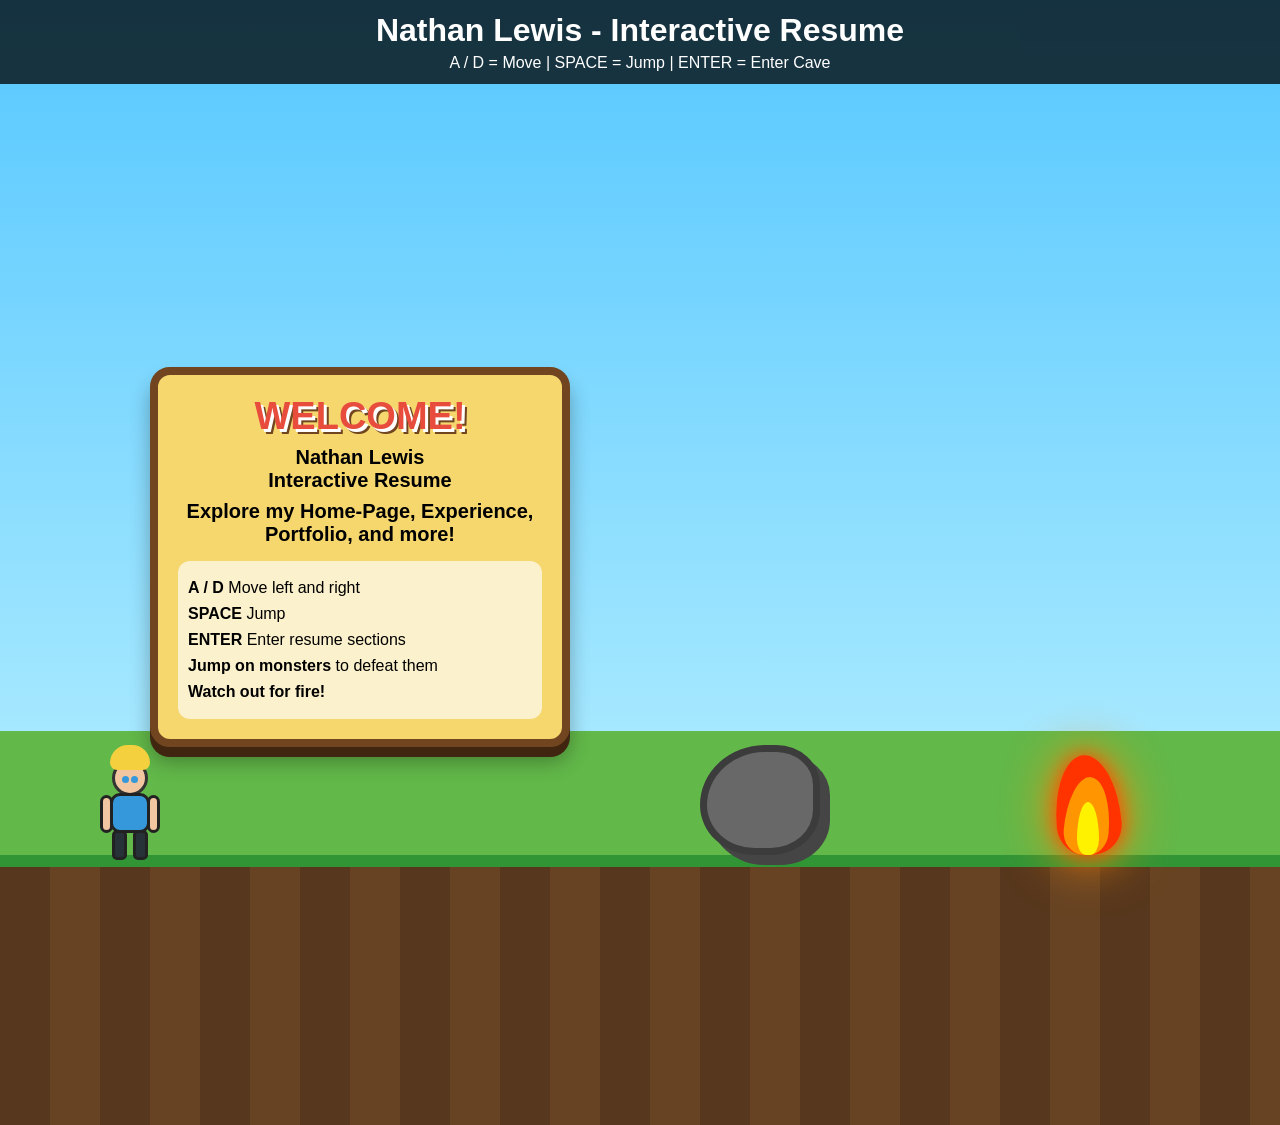
<file: index.html>
<!DOCTYPE html>

<html lang="en">

<head>
    <meta charset="UTF-8">

    <meta name="viewport" content="width=device-width, initial-scale=1.0">

    <title>Nathan Lewis - Interactive Resume</title>

    <link rel="stylesheet" href="style.css">
</head>

<body>

<div id="game">

    <div id="hud">

        <h1>Nathan Lewis - Interactive Resume</h1>

        <p>
            A / D = Move |
            SPACE = Jump |
            ENTER = Enter Cave
        </p>

    </div>


    <div id="world">


        <!-- WELCOME -->

        <div
            class="welcome-sign"
            style="left: 150px;">

            <div class="sign-title">
                WELCOME!
            </div>

            <div class="sign-subtitle">
                Nathan Lewis
                <br>
                Interactive Resume
            </div>

            <div class="center-sign">
                <strong>Explore my Home-Page, Experience, Portfolio, and more!</strong>
            </div>

            <div class="rules">

                <p>
                    <strong>A / D</strong>
                    Move left and right
                </p>

                <p>
                    <strong>SPACE</strong>
                    Jump
                </p>

                <p>
                    <strong>ENTER</strong>
                    Enter resume sections
                </p>

                <p>
                    <strong>Jump on monsters</strong>
                    to defeat them
                </p>

                <p>
                    <strong>Watch out for fire!</strong>
                </p>

            </div>

        </div>


        <!-- STARTING ROCK -->

        <div
            class="rock"
            style="left: 700px;">
        </div>


        <!-- FIRE -->

        <div
            class="fire"
            style="left: 1050px;">

            <div class="flame-outer"></div>
            <div class="flame-middle"></div>
            <div class="flame-inner"></div>

        </div>


        <!-- HOME -->

        <div
            id="homeDoor"
            class="cave"
            style="left: 1450px;">

            <div class="cave-opening">

                <span>
                    HOME
                    <br>
                    PRESS ENTER
                </span>

            </div>

        </div>


        <!-- MOB -->

        <div
            class="big-mob"
            style="left: 1750px;">

            <div class="horn left-horn"></div>
            <div class="horn right-horn"></div>

            <div class="monster-eye left-monster-eye"></div>
            <div class="monster-eye right-monster-eye"></div>

            <div class="monster-mouth"></div>

        </div>


        <!-- FIRE BEFORE MOUNTAIN -->

        <div
            class="fire"
            style="left: 2050px;">

            <div class="flame-outer"></div>
            <div class="flame-middle"></div>
            <div class="flame-inner"></div>

        </div>


        <!-- GIANT MOUNTAIN -->

        <div
            class="mountain"
            style="left: 2300px;">

            <div class="mountain-snow"></div>

            <div class="mountain-label">
                MOUNTAIN
            </div>

        </div>


        <!-- MOUNTAIN FIRE 1 -->

        <div
            class="fire mountain-fire"
            style="left: 2600px;">

            <div class="flame-outer"></div>
            <div class="flame-middle"></div>
            <div class="flame-inner"></div>

        </div>


        <!-- MOUNTAIN MOB 1 -->

        <div
            class="mountain-mob big-mob"
            style="left: 2750px;">

            <div class="horn left-horn"></div>
            <div class="horn right-horn"></div>

            <div class="monster-eye left-monster-eye"></div>
            <div class="monster-eye right-monster-eye"></div>

            <div class="monster-mouth"></div>

        </div>



        <!-- MOUNTAIN MOB 2 -->

        <div
            class="mountain-mob big-mob"
            style="left: 3200px;">

            <div class="horn left-horn"></div>
            <div class="horn right-horn"></div>

            <div class="monster-eye left-monster-eye"></div>
            <div class="monster-eye right-monster-eye"></div>

            <div class="monster-mouth"></div>

        </div>


        <!-- MOUNTAIN FIRE 3 -->

        <div
            class="fire mountain-fire"
            style="left: 3450px;">

            <div class="flame-outer"></div>
            <div class="flame-middle"></div>
            <div class="flame-inner"></div>

        </div>


        <!-- MOUNTAIN MOB 3 -->

        <div
            class="mountain-mob big-mob"
            style="left: 3650px;">

            <div class="horn left-horn"></div>
            <div class="horn right-horn"></div>

            <div class="monster-eye left-monster-eye"></div>
            <div class="monster-eye right-monster-eye"></div>

            <div class="monster-mouth"></div>

        </div>


        <!-- EXPERIENCE -->

        <div
            id="experienceDoor"
            class="cave"
            style="left: 4200px;">

            <div class="cave-opening">

                <span>
                    EXPERIENCE
                    <br>
                    PRESS ENTER
                </span>

            </div>

        </div>


        <!-- LARGE ROCK -->

        <div
            class="rock large-rock"
            style="left: 4650px;">
        </div>


        <!-- PLATFORM -->

        <div
            class="platform"
            style="
                left: 5000px;
                bottom: 42vh;
                width: 220px;
            ">

            <span>
                KEEP GOING
            </span>

        </div>


        <!-- FIRE -->

        <div
            class="fire"
            style="left: 5400px;">

            <div class="flame-outer"></div>
            <div class="flame-middle"></div>
            <div class="flame-inner"></div>

        </div>


        <!-- MOB -->

        <div
            class="big-mob"
            style="left: 5750px;">

            <div class="horn left-horn"></div>
            <div class="horn right-horn"></div>

            <div class="monster-eye left-monster-eye"></div>
            <div class="monster-eye right-monster-eye"></div>

            <div class="monster-mouth"></div>

        </div>


        <!-- PORTFOLIO -->

        <div
            id="portfolioDoor"
            class="cave"
            style="left: 6200px;">

            <div class="cave-opening">

                <span>
                    PORTFOLIO
                    <br>
                    PRESS ENTER
                </span>

            </div>

        </div>


        <!-- FINAL ROCK -->

        <div
            class="rock"
            style="left: 6600px;">
        </div>


        <!-- GROUND -->

        <div id="ground"></div>


        <!-- PLAYER -->

        <div id="player">

            <div class="hair"></div>

            <div class="head">

                <div class="eye left-eye"></div>
                <div class="eye right-eye"></div>

            </div>

            <div class="body"></div>

            <div class="arm left-arm"></div>
            <div class="arm right-arm"></div>

            <div class="leg left-leg"></div>
            <div class="leg right-leg"></div>

        </div>


    </div>

</div>


<script src="script.js"></script>

</body>

</html>
</file>
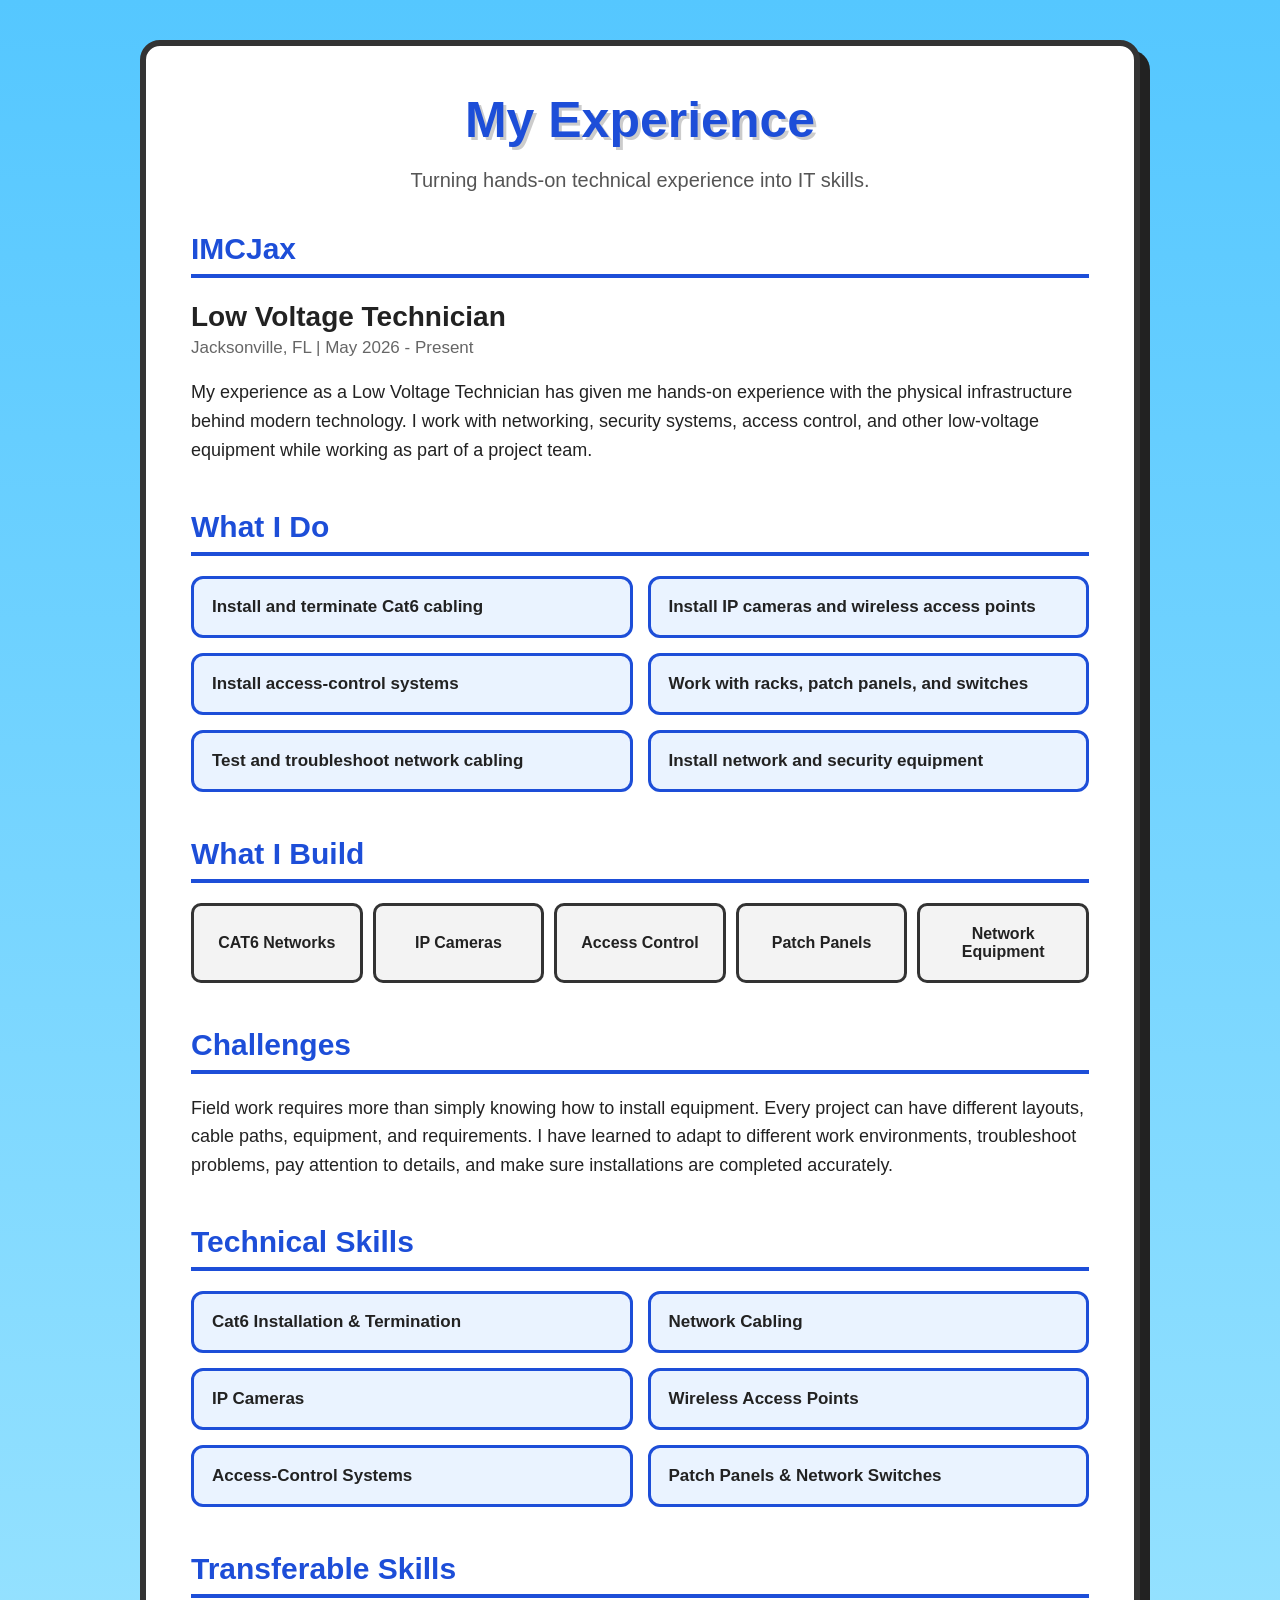
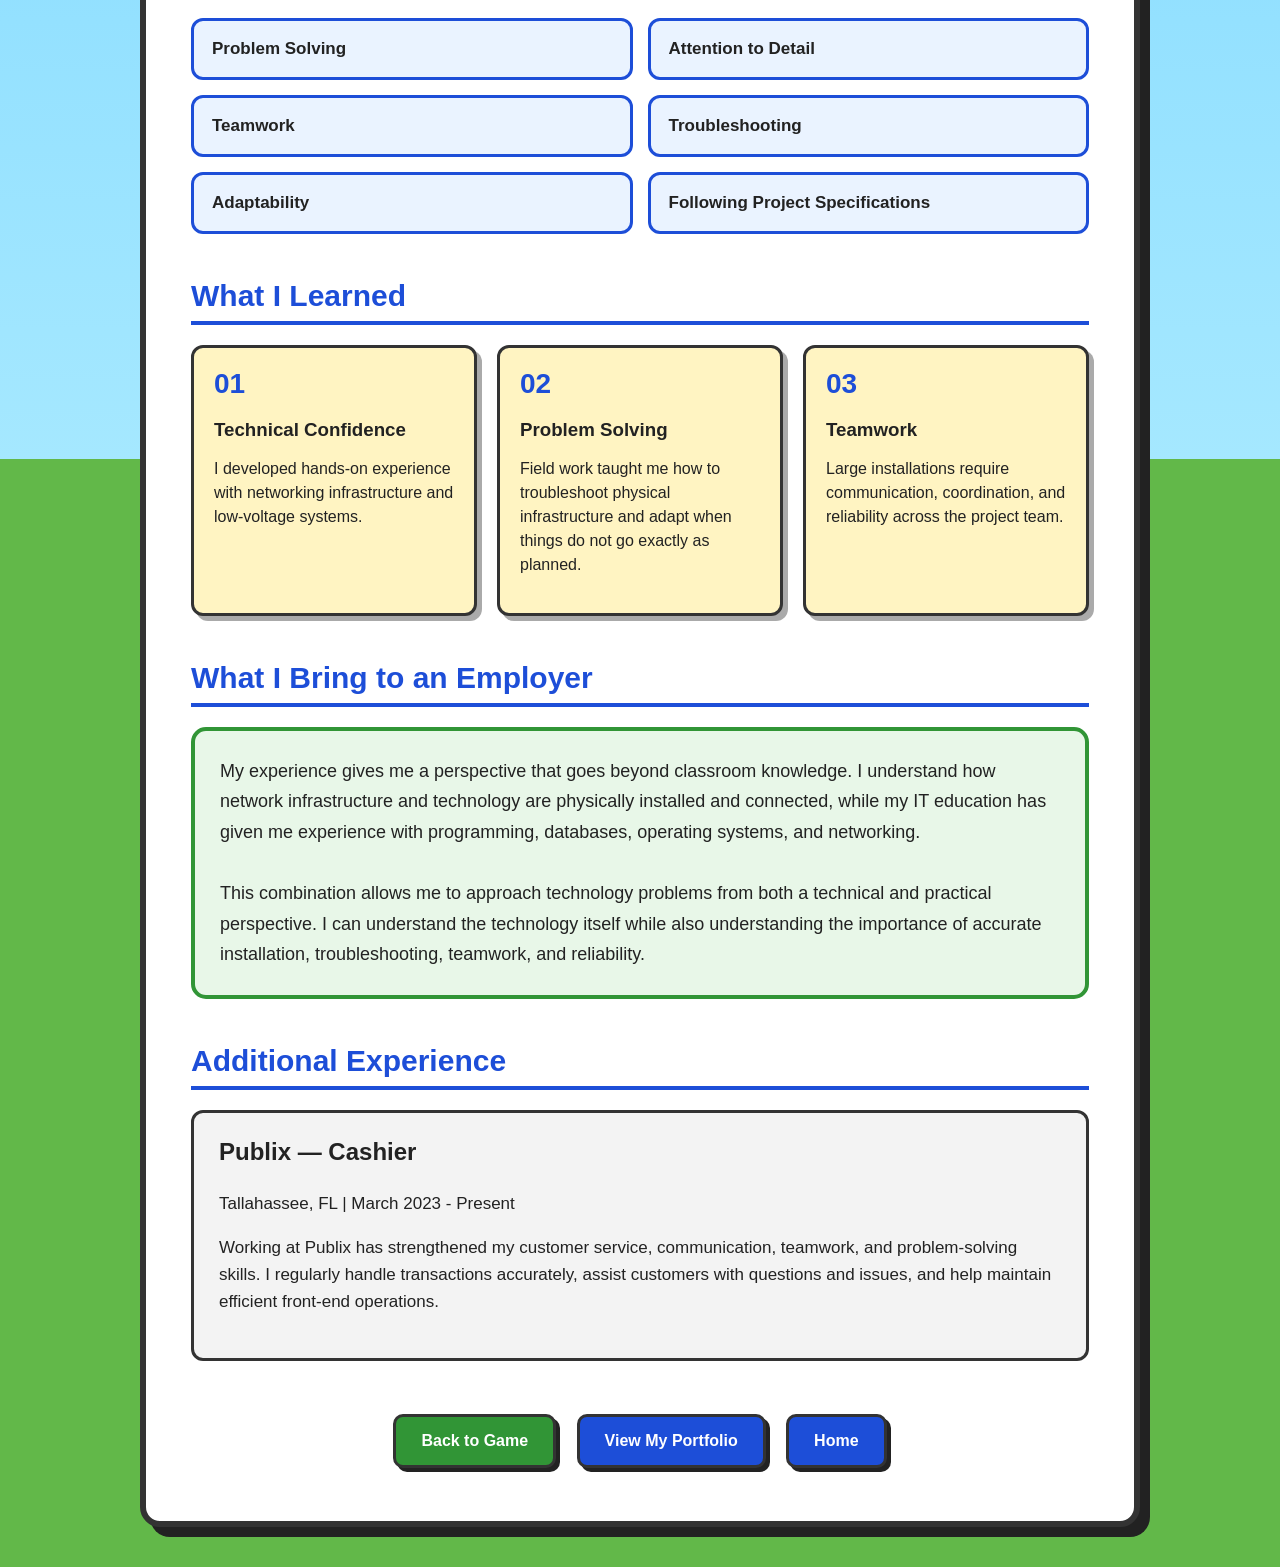
<file: pages/experience.html>
<!DOCTYPE html>
<html lang="en">

<head>

    <meta charset="UTF-8">
    <meta name="viewport" content="width=device-width, initial-scale=1.0">

    <title>Nathan Lewis - Experience</title>

    <style>

        * {
            box-sizing: border-box;
        }

        body {
            margin: 0;
            font-family: Arial, sans-serif;
            background: #111;
            color: #222;
        }

        .experience-page {
            min-height: 100vh;

            background:
                linear-gradient(
                    to bottom,
                    #55c7ff 0%,
                    #a5e8ff 65%,
                    #62b849 65%,
                    #62b849 100%
                );

            padding: 40px 20px;
        }

        .experience-card {
            width: 1000px;
            max-width: 95%;
            margin: auto;

            background: white;

            border: 6px solid #333;
            border-radius: 20px;

            padding: 45px;

            box-shadow: 10px 10px 0px #222;
        }

        /* HEADER */

        .page-title {
            text-align: center;
            margin-bottom: 40px;
        }

        .page-title h1 {
            margin: 0;

            font-size: 50px;

            color: #1d4ed8;

            text-shadow: 3px 3px 0px #ccc;
        }

        .page-title p {
            font-size: 20px;
            color: #555;
        }

        /* EXPERIENCE */

        .experience-section {
            margin-bottom: 45px;
        }

        .section-title {
            font-size: 30px;

            color: #1d4ed8;

            border-bottom: 4px solid #1d4ed8;

            padding-bottom: 8px;

            margin-bottom: 20px;
        }

        .job-title {
            font-size: 28px;
            margin-bottom: 5px;
        }

        .job-info {
            color: #666;
            font-size: 17px;
            margin-bottom: 20px;
        }

        .job-description {
            font-size: 18px;
            line-height: 1.6;
        }

        /* SKILLS */

        .skill-grid {
            display: grid;

            grid-template-columns:
                repeat(2, 1fr);

            gap: 15px;
        }

        .skill-box {
            background: #eaf3ff;

            border: 3px solid #1d4ed8;

            border-radius: 12px;

            padding: 18px;

            font-size: 17px;

            font-weight: bold;
        }

        /* WHAT I BUILD */

        .build-grid {
            display: grid;

            grid-template-columns:
                repeat(5, 1fr);

            gap: 10px;

            margin-top: 20px;
        }

        .build-box {
            background: #f3f3f3;

            border: 3px solid #333;

            border-radius: 10px;

            padding: 15px 8px;

            text-align: center;

            font-weight: bold;

            min-height: 80px;

            display: flex;

            align-items: center;

            justify-content: center;
        }

        /* TAKEAWAYS */

        .takeaway-grid {
            display: grid;

            grid-template-columns:
                repeat(3, 1fr);

            gap: 20px;
        }

        .takeaway {
            background: #fff4c2;

            border: 3px solid #333;

            border-radius: 12px;

            padding: 20px;

            box-shadow: 5px 5px 0px #aaa;
        }

        .takeaway-number {
            font-size: 28px;

            font-weight: bold;

            color: #1d4ed8;
        }

        .takeaway h3 {
            margin-bottom: 10px;
        }

        .takeaway p {
            line-height: 1.5;
        }

        /* EMPLOYER VALUE */

        .value-box {
            background: #e8f7e8;

            border: 4px solid #319536;

            border-radius: 15px;

            padding: 25px;

            font-size: 18px;

            line-height: 1.7;
        }

        /* ADDITIONAL EXPERIENCE */

        .additional {
            background: #f3f3f3;

            border: 3px solid #333;

            border-radius: 12px;

            padding: 25px;
        }

        .additional h3 {
            margin-top: 0;

            font-size: 24px;
        }

        .additional p {
            line-height: 1.6;

            font-size: 17px;
        }

        /* BUTTONS */

        .buttons {
            text-align: center;

            margin-top: 40px;
        }

        .button {
            display: inline-block;

            padding: 15px 25px;

            margin: 8px;

            background: #1d4ed8;

            color: white;

            text-decoration: none;

            font-weight: bold;

            border-radius: 10px;

            border: 3px solid #333;

            box-shadow: 4px 4px 0px #222;
        }

        .button:hover {
            transform: translateY(-2px);

            box-shadow: 6px 6px 0px #222;
        }

        .back-button {
            background: #319536;
        }

        /* MOBILE */

        @media (max-width: 700px) {

            .experience-card {
                padding: 25px;
            }

            .page-title h1 {
                font-size: 38px;
            }

            .build-grid {
                grid-template-columns:
                    repeat(2, 1fr);
            }

            .takeaway-grid {
                grid-template-columns: 1fr;
            }

            .skill-grid {
                grid-template-columns: 1fr;
            }

        }

    </style>

</head>

<body>

<div class="experience-page">

    <div class="experience-card">

        <!-- PAGE HEADER -->

        <div class="page-title">

            <h1>My Experience</h1>

            <p>
                Turning hands-on technical experience into IT skills.
            </p>

        </div>


        <!-- IMCJAX -->

        <div class="experience-section">

            <h2 class="section-title">
                IMCJax
            </h2>

            <h2 class="job-title">
                Low Voltage Technician
            </h2>

            <div class="job-info">
                Jacksonville, FL | May 2026 - Present
            </div>

            <p class="job-description">

                My experience as a Low Voltage Technician has given me
                hands-on experience with the physical infrastructure
                behind modern technology. I work with networking,
                security systems, access control, and other low-voltage
                equipment while working as part of a project team.

            </p>

        </div>


        <!-- RESPONSIBILITIES -->

        <div class="experience-section">

            <h2 class="section-title">
                What I Do
            </h2>

            <div class="skill-grid">

                <div class="skill-box">
                    Install and terminate Cat6 cabling
                </div>

                <div class="skill-box">
                    Install IP cameras and wireless access points
                </div>

                <div class="skill-box">
                    Install access-control systems
                </div>

                <div class="skill-box">
                    Work with racks, patch panels, and switches
                </div>

                <div class="skill-box">
                    Test and troubleshoot network cabling
                </div>

                <div class="skill-box">
                    Install network and security equipment
                </div>

            </div>

        </div>


        <!-- OUTPUTS -->

        <div class="experience-section">

            <h2 class="section-title">
                What I Build
            </h2>

            <div class="build-grid">

                <div class="build-box">
                    CAT6 Networks
                </div>

                <div class="build-box">
                    IP Cameras
                </div>

                <div class="build-box">
                    Access Control
                </div>

                <div class="build-box">
                    Patch Panels
                </div>

                <div class="build-box">
                    Network Equipment
                </div>

            </div>

        </div>


        <!-- CHALLENGES -->

        <div class="experience-section">

            <h2 class="section-title">
                Challenges
            </h2>

            <p class="job-description">

                Field work requires more than simply knowing how to
                install equipment. Every project can have different
                layouts, cable paths, equipment, and requirements.
                I have learned to adapt to different work environments,
                troubleshoot problems, pay attention to details, and
                make sure installations are completed accurately.

            </p>

        </div>


        <!-- TECHNICAL SKILLS -->

        <div class="experience-section">

            <h2 class="section-title">
                Technical Skills
            </h2>

            <div class="skill-grid">

                <div class="skill-box">
                    Cat6 Installation & Termination
                </div>

                <div class="skill-box">
                    Network Cabling
                </div>

                <div class="skill-box">
                    IP Cameras
                </div>

                <div class="skill-box">
                    Wireless Access Points
                </div>

                <div class="skill-box">
                    Access-Control Systems
                </div>

                <div class="skill-box">
                    Patch Panels & Network Switches
                </div>

            </div>

        </div>


        <!-- TRANSFERABLE SKILLS -->

        <div class="experience-section">

            <h2 class="section-title">
                Transferable Skills
            </h2>

            <div class="skill-grid">

                <div class="skill-box">
                    Problem Solving
                </div>

                <div class="skill-box">
                    Attention to Detail
                </div>

                <div class="skill-box">
                    Teamwork
                </div>

                <div class="skill-box">
                    Troubleshooting
                </div>

                <div class="skill-box">
                    Adaptability
                </div>

                <div class="skill-box">
                    Following Project Specifications
                </div>

            </div>

        </div>


        <!-- TAKEAWAYS -->

        <div class="experience-section">

            <h2 class="section-title">
                What I Learned
            </h2>

            <div class="takeaway-grid">

                <div class="takeaway">

                    <div class="takeaway-number">
                        01
                    </div>

                    <h3>
                        Technical Confidence
                    </h3>

                    <p>
                        I developed hands-on experience with
                        networking infrastructure and
                        low-voltage systems.
                    </p>

                </div>


                <div class="takeaway">

                    <div class="takeaway-number">
                        02
                    </div>

                    <h3>
                        Problem Solving
                    </h3>

                    <p>
                        Field work taught me how to troubleshoot
                        physical infrastructure and adapt when
                        things do not go exactly as planned.
                    </p>

                </div>


                <div class="takeaway">

                    <div class="takeaway-number">
                        03
                    </div>

                    <h3>
                        Teamwork
                    </h3>

                    <p>
                        Large installations require communication,
                        coordination, and reliability across
                        the project team.
                    </p>

                </div>

            </div>

        </div>


        <!-- EMPLOYER VALUE -->

        <div class="experience-section">

            <h2 class="section-title">
                What I Bring to an Employer
            </h2>

            <div class="value-box">

                My experience gives me a perspective that goes beyond
                classroom knowledge. I understand how network
                infrastructure and technology are physically installed
                and connected, while my IT education has given me
                experience with programming, databases, operating
                systems, and networking.

                <br><br>

                This combination allows me to approach technology
                problems from both a technical and practical
                perspective. I can understand the technology itself
                while also understanding the importance of accurate
                installation, troubleshooting, teamwork, and
                reliability.

            </div>

        </div>


        <!-- ADDITIONAL EXPERIENCE -->

        <div class="experience-section">

            <h2 class="section-title">
                Additional Experience
            </h2>

            <div class="additional">

                <h3>
                    Publix — Cashier
                </h3>

                <p>
                    Tallahassee, FL | March 2023 - Present
                </p>

                <p>
                    Working at Publix has strengthened my customer
                    service, communication, teamwork, and
                    problem-solving skills. I regularly handle
                    transactions accurately, assist customers with
                    questions and issues, and help maintain efficient
                    front-end operations.
                </p>

            </div>

        </div>


        <!-- BUTTONS -->

        <div class="buttons">

            <a
                href="https://nathanlewis7.github.io/Interactive-Resume/index.html?return=experience"
                class="button back-button">

                Back to Game

            </a>

            <a
                href="portfolio.html"
                class="button">

                View My Portfolio

            </a>

            <a
                href="homepage.html"
                class="button">

                Home

            </a>

        </div>

    </div>

</div>

</body>

</html>
</file>
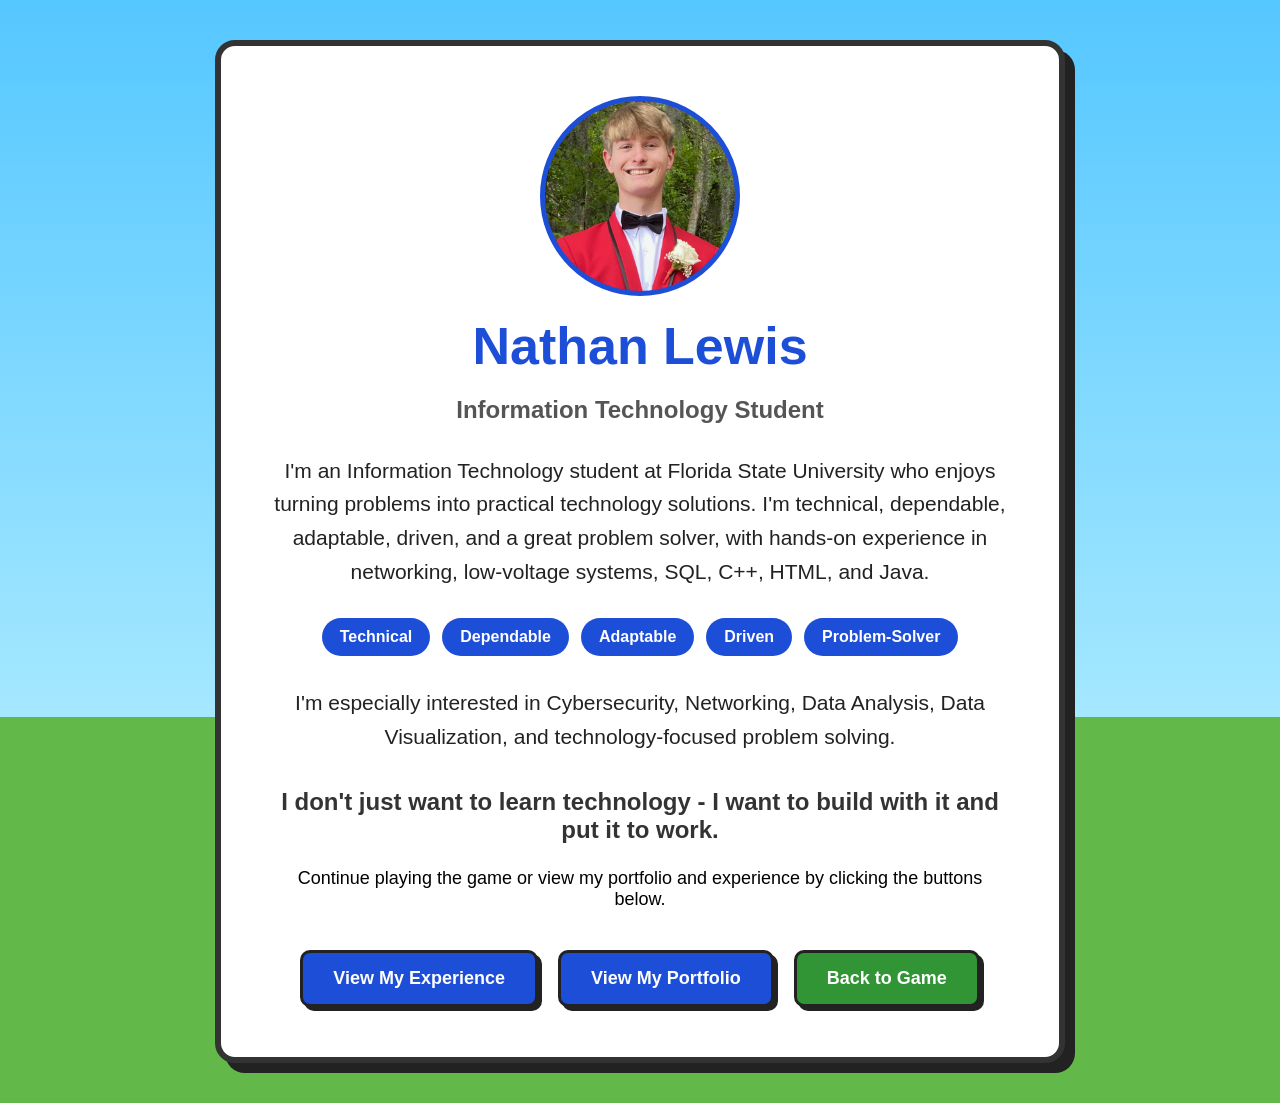
<file: pages/homepage.html>
<!DOCTYPE html>
<html lang="en">

<head>
    <meta charset="UTF-8">
    <meta name="viewport" content="width=device-width, initial-scale=1.0">

    <title>Nathan Lewis - Home-Page</title>

    <style>

        * {
            box-sizing: border-box;
        }

        html, body {
            margin: 0;
            min-height: 100%;
        }

        body {
            font-family: Arial, sans-serif;
            background: #111;
            color: white;
        }

        .home-page {
            min-height: 100vh;
            width: 100%;

            background:
                linear-gradient(
                    to bottom,
                    #55c7ff 0%,
                    #a5e8ff 65%,
                    #62b849 65%,
                    #62b849 100%
                );

            display: flex;
            justify-content: center;
            align-items: center;

            padding: 40px 16px;
        }

        .home-card {
            width: 850px;
            max-width: 100%;

            background: white;
            color: #222;

            border: 6px solid #333;
            border-radius: 20px;

            padding: 50px;

            box-shadow: 10px 10px 0px #222;

            text-align: center;
        }

        /* Circular frame that crops the photo */
        .profile-frame {
            width: 200px;
            height: 200px;
            margin: 0 auto 20px;

            border-radius: 50%;
            border: 5px solid #1d4ed8;
            box-shadow: none;

            overflow: hidden;
            background: #1d4ed8;
        }

        .profile-picture {
            display: block;
            width: 100%;
            height: 100%;
            object-fit: cover;
            object-position: 50% 35%;

            /* Zooms in to cut off the white bars baked into the image */
        }

        .home-card h1 {
            margin-top: 0;
            font-size: 52px;
            color: #1d4ed8;
        }

        .home-card h2 {
            margin-top: -15px;
            font-size: 24px;
            color: #555;
        }

        .intro {
            font-size: 21px;
            line-height: 1.6;
            margin-top: 30px;
        }

        .skills {
            margin-top: 30px;
            display: flex;
            justify-content: center;
            gap: 12px;
            flex-wrap: wrap;
        }

        .skill {
            background: #1d4ed8;
            color: white;
            padding: 10px 18px;
            border-radius: 20px;
            font-weight: bold;
        }

        .hook {
            margin-top: 35px;
            font-size: 24px;
            font-weight: bold;
            color: #333;
        }

        .subtitle {
            font-size: 18px;
            color: black;
            background: white;
        }

        .buttons {
            margin-top: 40px;
            display: flex;
            justify-content: center;
            gap: 20px;
            flex-wrap: wrap;
        }

        .button {
            display: inline-block;
            padding: 15px 30px;
            background: #1d4ed8;
            color: white;
            text-decoration: none;
            font-size: 18px;
            font-weight: bold;
            border-radius: 10px;
            border: 3px solid #222;
            box-shadow: 4px 4px 0px #222;
        }

        .button:hover {
            transform: translate(2px, 2px);
            box-shadow: 2px 2px 0px #222;
        }

        .back-button {
            background: #319536;
        }

        @media (max-width: 600px) {
            .home-card {
                padding: 30px 20px;
            }

            .home-card h1 {
                font-size: 38px;
            }
        }

    </style>
</head>

<body>

    <!-- This is my home page starting with my picture -->
    <div class="home-page">

        <div class="home-card">

            <div class="profile-frame">
                <img
                    src="../images/NathanLewis.png"
                    alt="Nathan Lewis"
                    class="profile-picture"
                >
            </div>

            <h1>Nathan Lewis</h1>

            <h2>Information Technology Student</h2>

            <p class="intro">
                I'm an Information Technology student at Florida State University
                who enjoys turning problems into practical technology solutions.
                I'm technical, dependable, adaptable, driven, and a great problem solver,
                with hands-on experience in networking, low-voltage systems,
                SQL, C++, HTML, and Java.
            </p>

            <div class="skills">
                <div class="skill">Technical</div>
                <div class="skill">Dependable</div>
                <div class="skill">Adaptable</div>
                <div class="skill">Driven</div>
                <div class="skill">Problem-Solver</div>
            </div>

            <p class="intro">
                I'm especially interested in Cybersecurity, Networking, Data Analysis, Data Visualization, and
                technology-focused problem solving.
            </p>

            <p class="hook">
                I don't just want to learn technology -
                I want to build with it and put it to work.
            </p>

            <p class="subtitle">
                Continue playing the game or view my portfolio and experience by clicking the buttons below.
            </p>

            <div class="buttons">

                <a href="experience.html" class="button">
                    View My Experience
                </a>

                <a href="portfolio.html" class="button">
                    View My Portfolio
                </a>

                <a href="https://nathanlewis7.github.io/Interactive-Resume/index.html?return=home" class="button back-button">
                    Back to Game
                </a>

            </div>

        </div>

    </div>

</body>

</html>
</file>
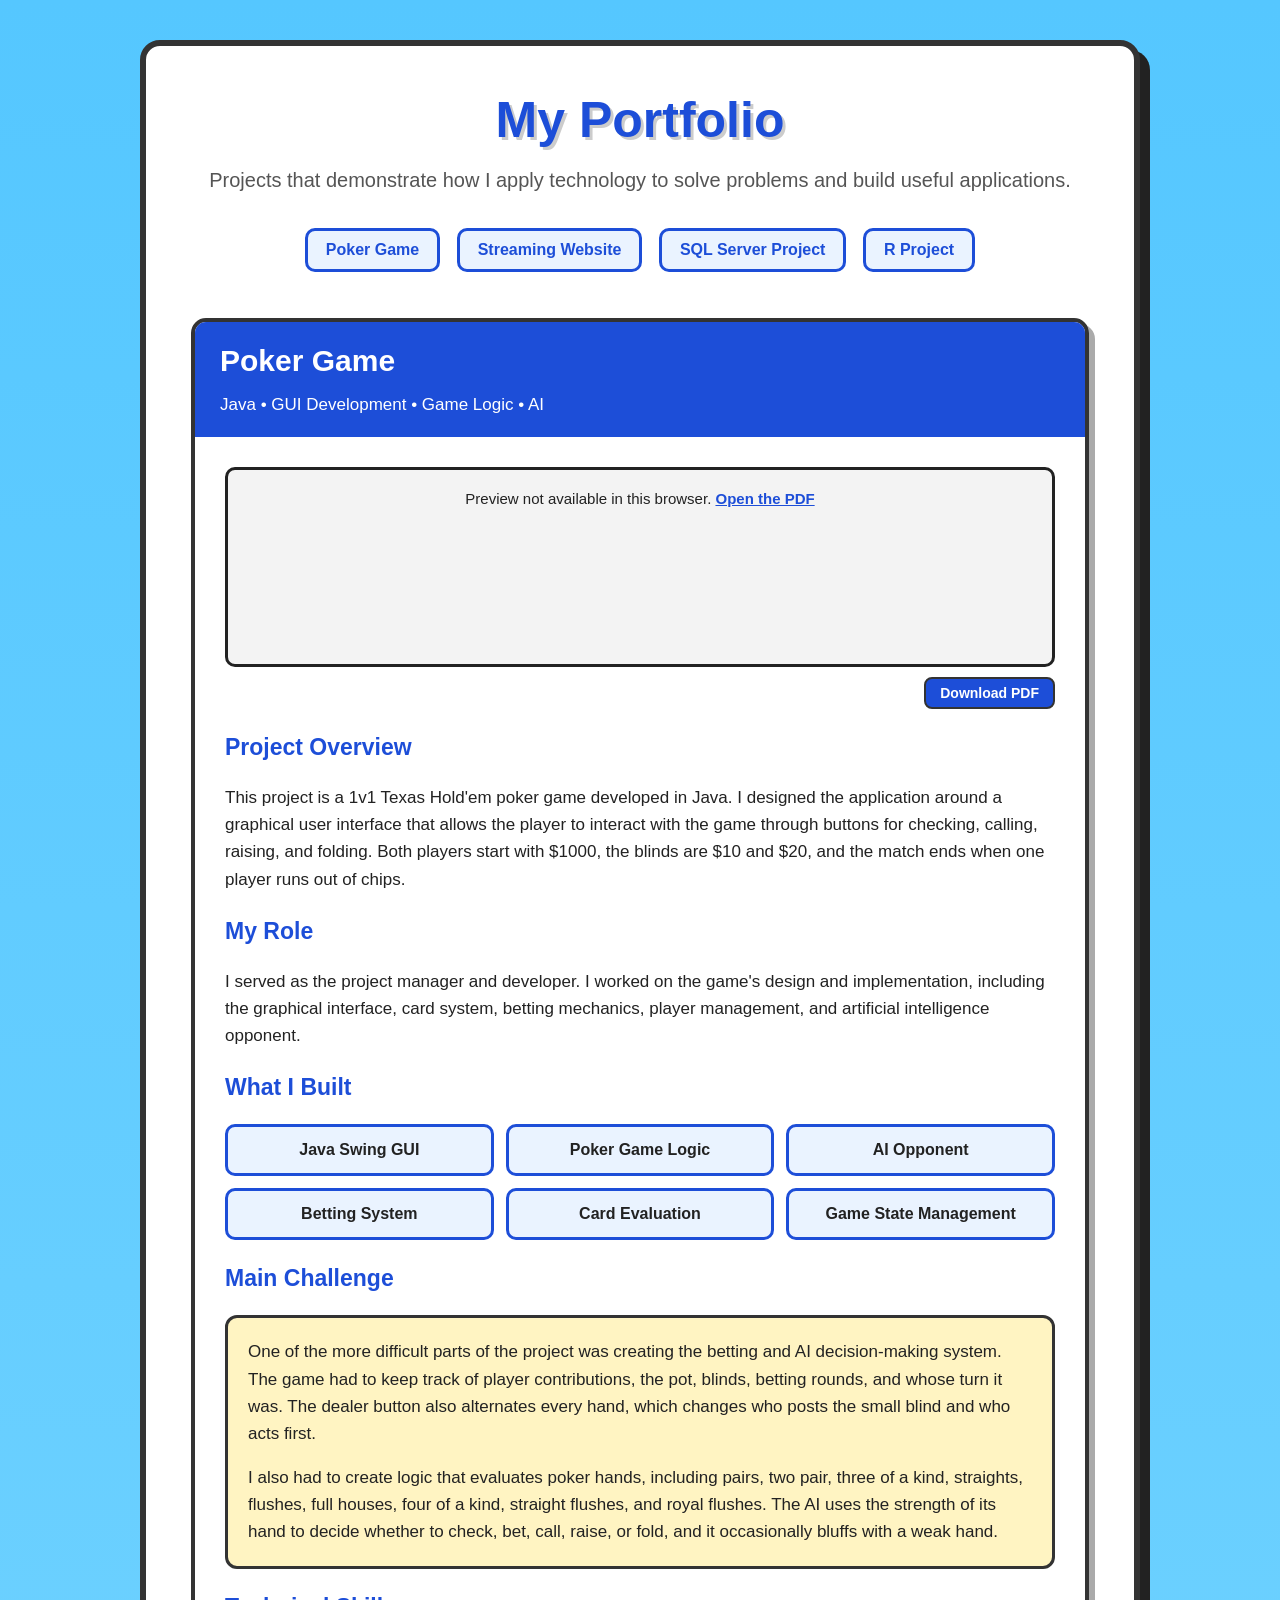
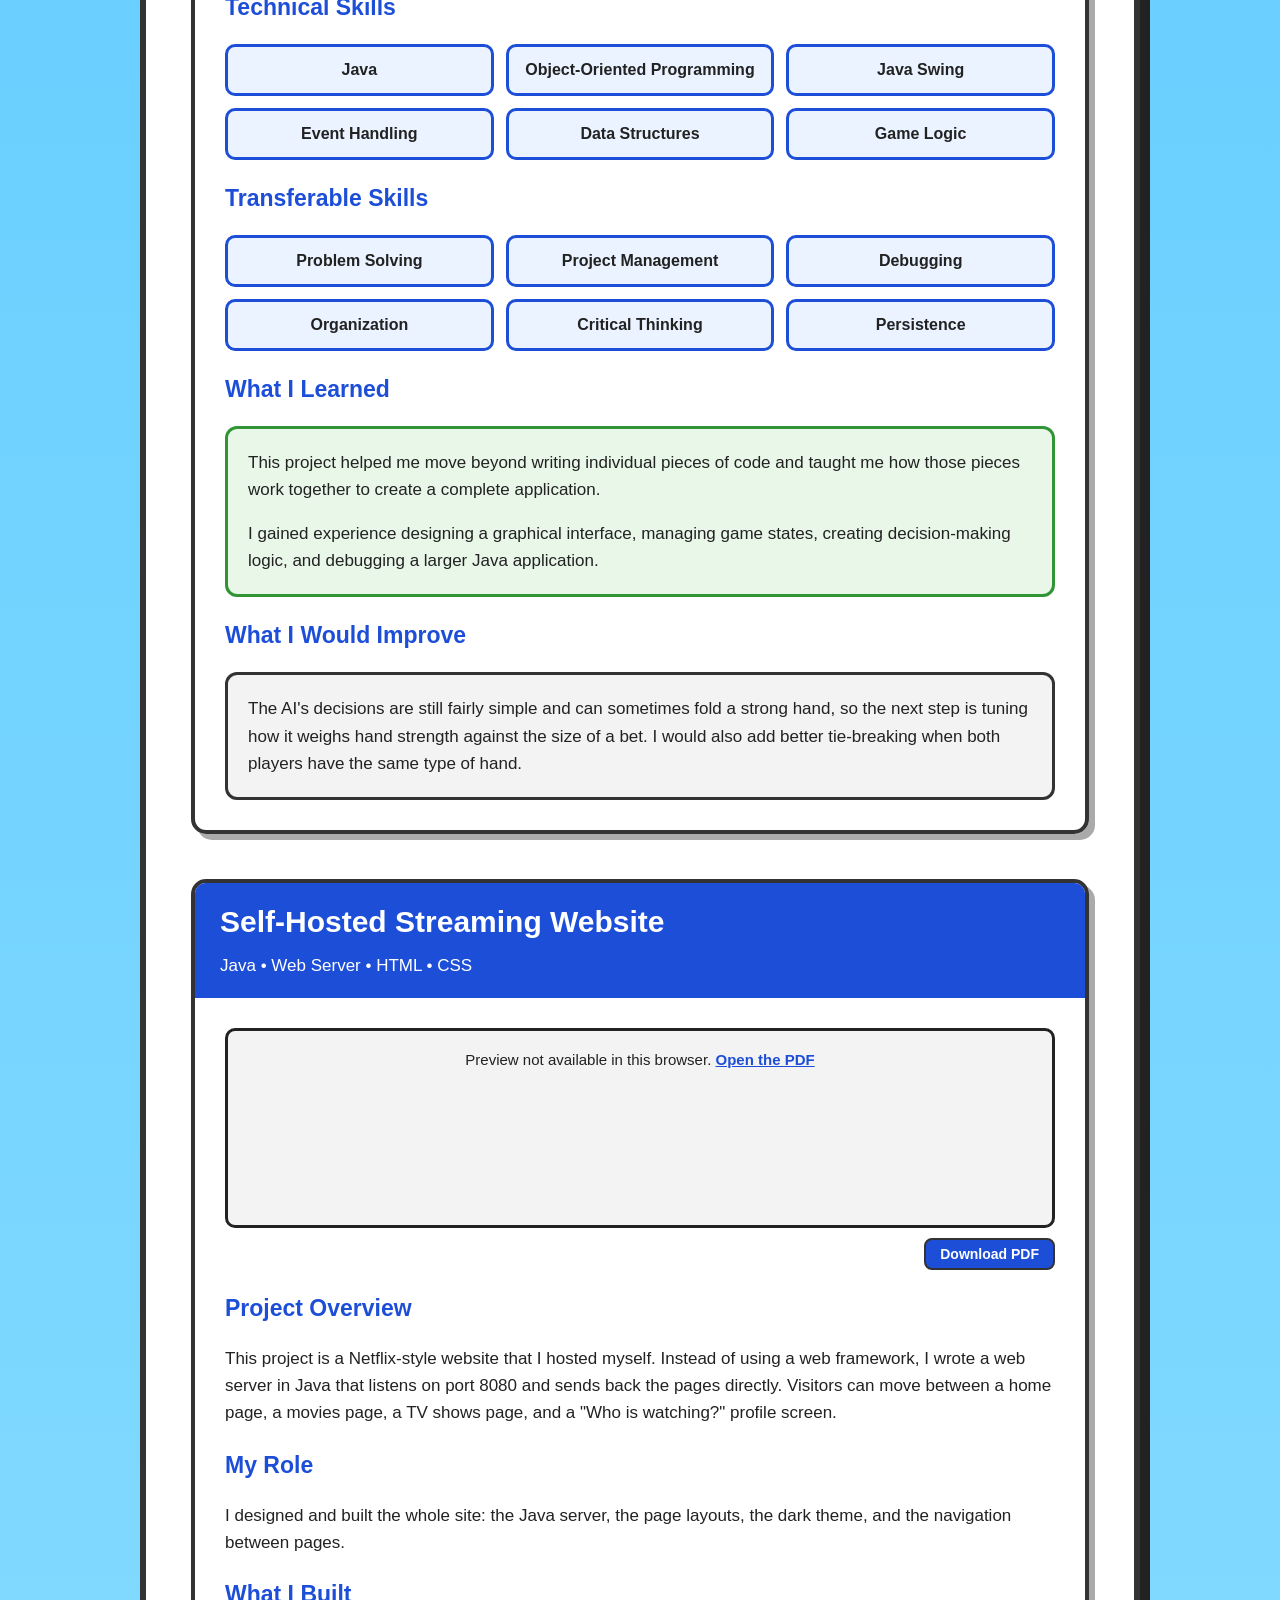
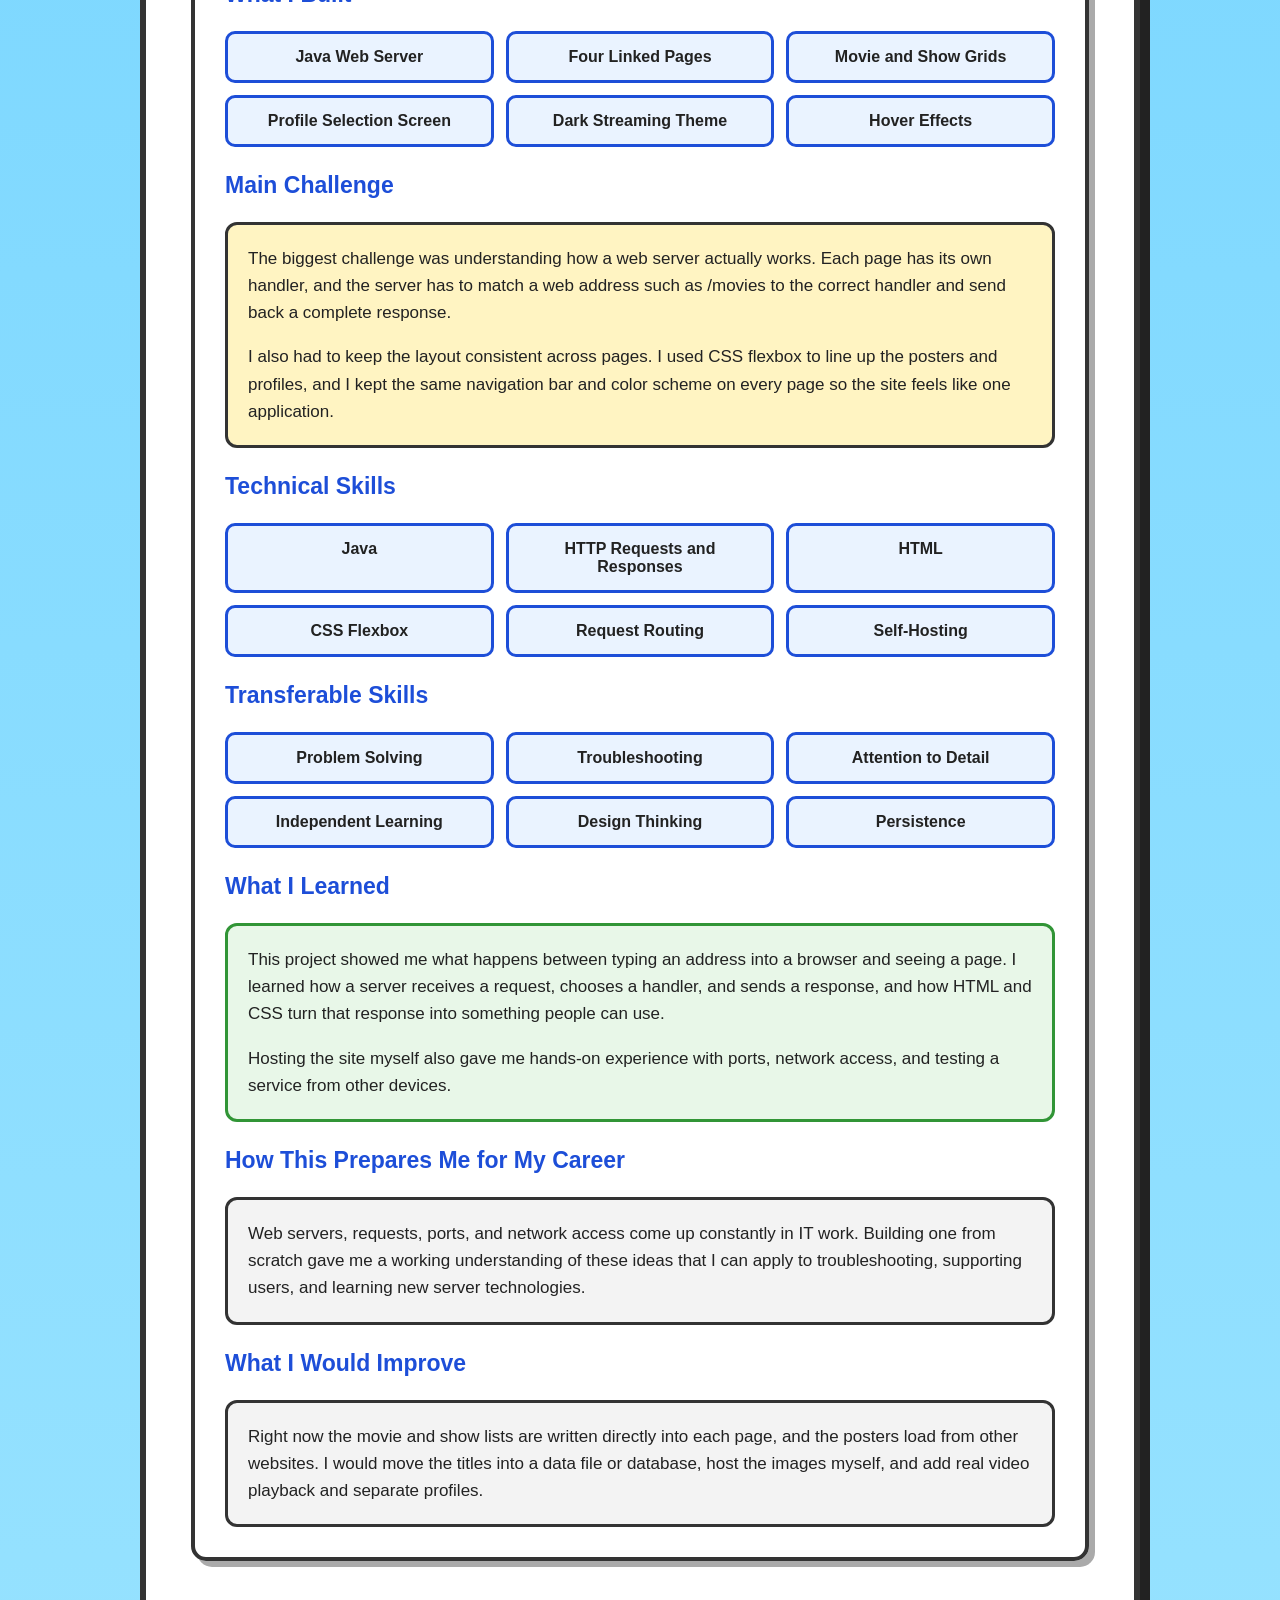
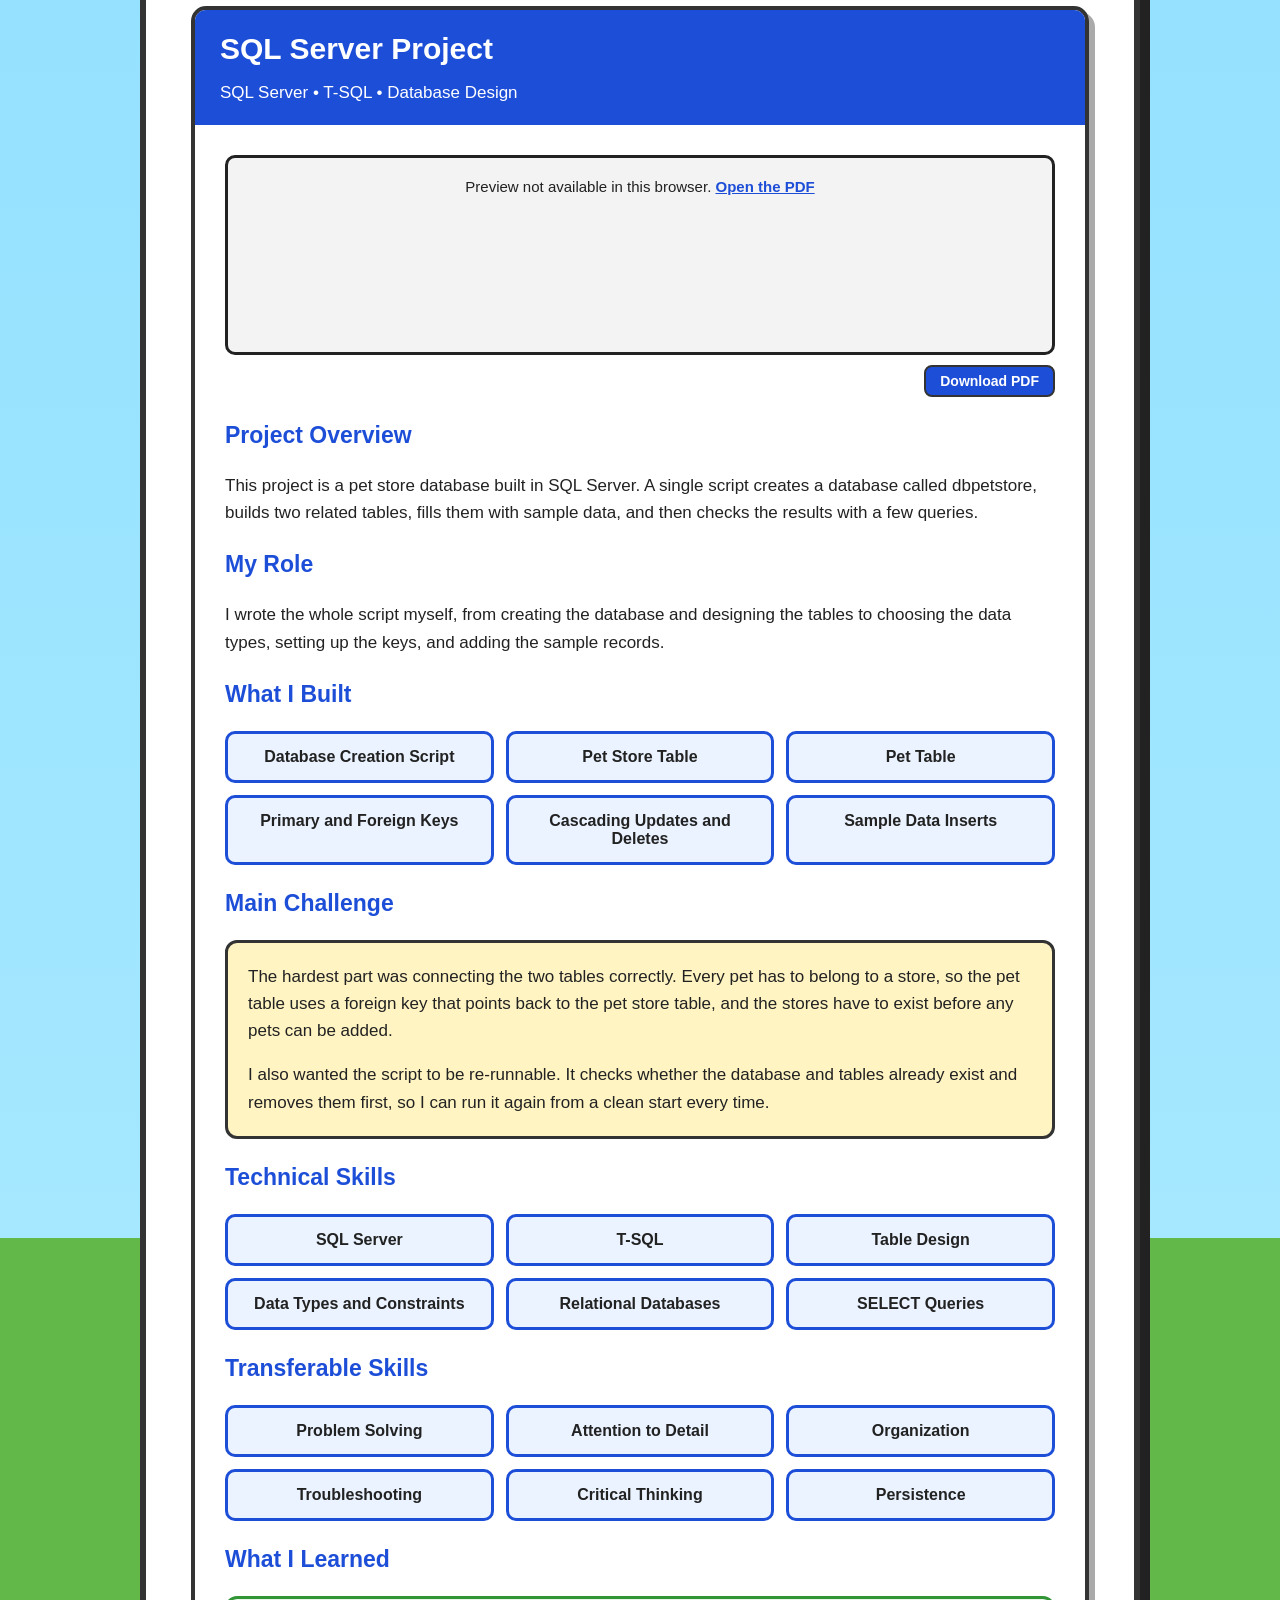
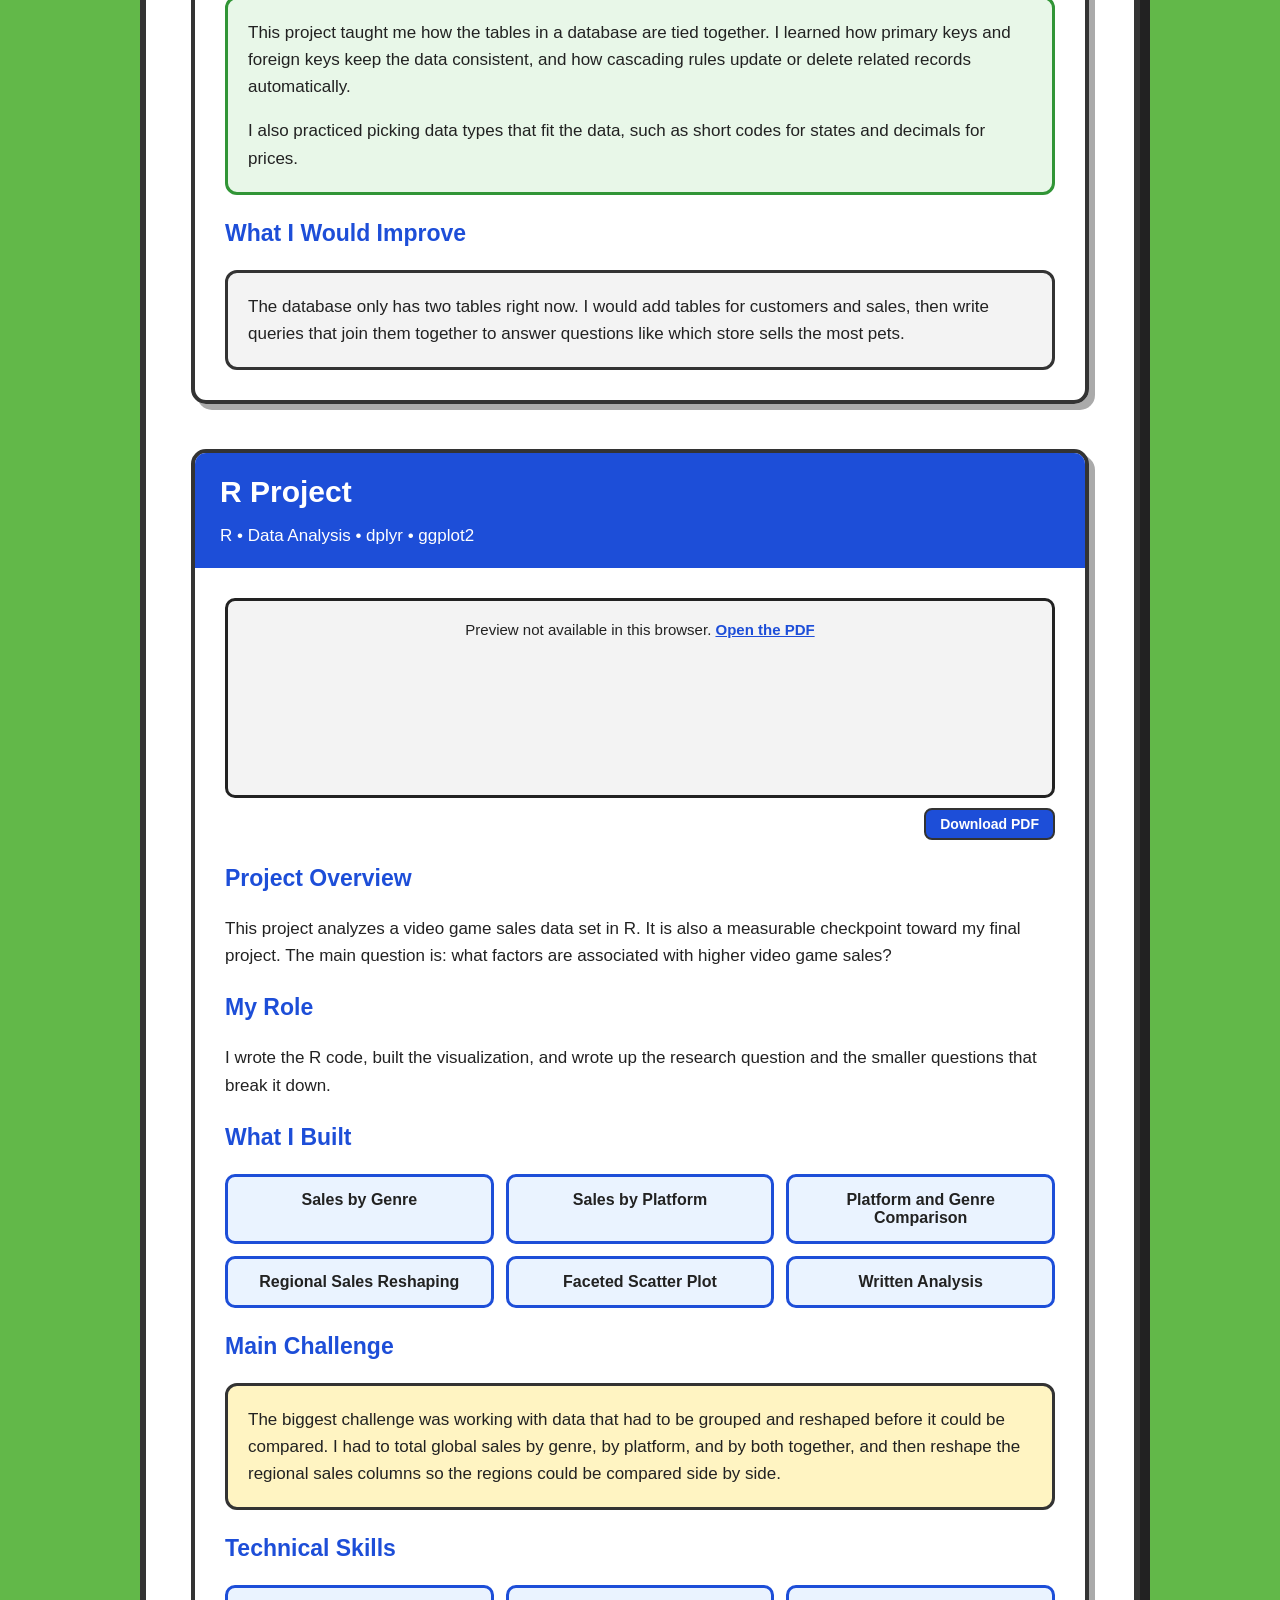
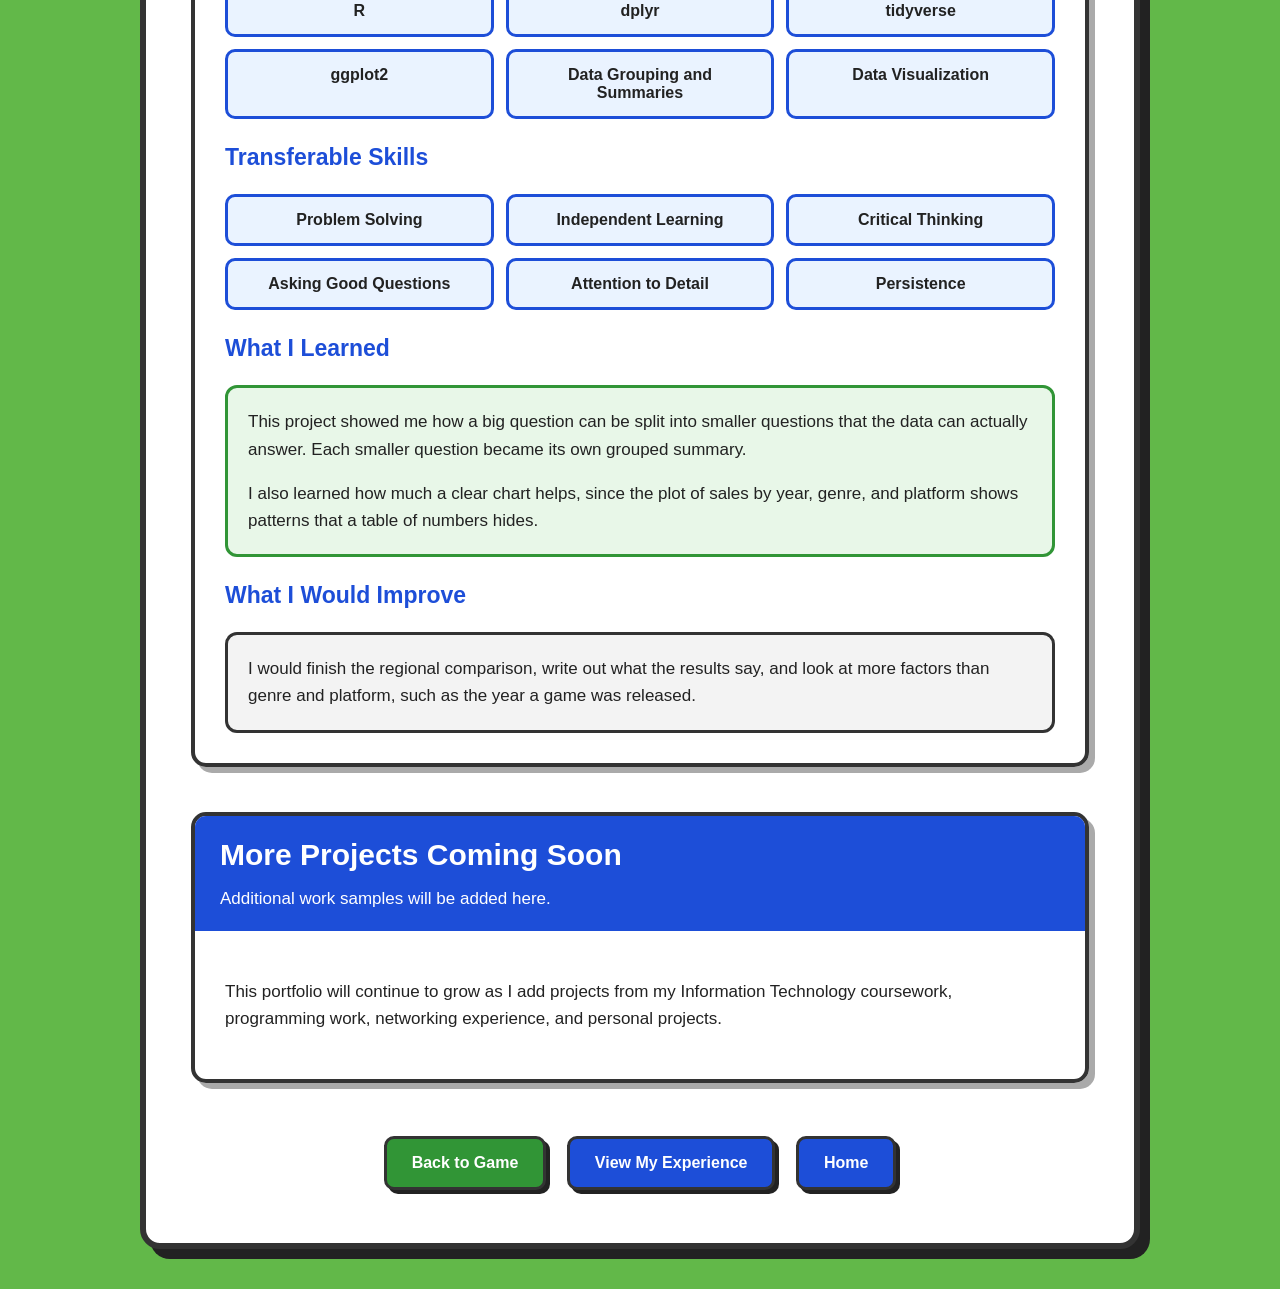
<file: pages/portfolio.html>
<!DOCTYPE html>
<html lang="en">

<head>

    <meta charset="UTF-8">
    <meta name="viewport" content="width=device-width, initial-scale=1.0">

    <title>Nathan Lewis - Portfolio</title>

    <style>

        * {
            box-sizing: border-box;
        }

        body {
            margin: 0;
            font-family: Arial, sans-serif;
            background: #111;
            color: #222;
        }

        .portfolio-page {
            min-height: 100vh;
            background:
                linear-gradient(
                    to bottom,
                    #55c7ff 0%,
                    #a5e8ff 65%,
                    #62b849 65%,
                    #62b849 100%
                );
            padding: 40px 20px;
        }

        .portfolio-card {
            width: 1000px;
            max-width: 95%;
            margin: auto;
            background: white;
            border: 6px solid #333;
            border-radius: 20px;
            padding: 45px;
            box-shadow: 10px 10px 0px #222;
        }

        /* HEADER */

        .page-title {
            text-align: center;
            margin-bottom: 30px;
        }

        .page-title h1 {
            margin: 0;
            font-size: 50px;
            color: #1d4ed8;
            text-shadow: 3px 3px 0px #ccc;
        }

        .page-title p {
            font-size: 20px;
            color: #555;
        }

        /* PROJECT INDEX */

        .project-index {
            text-align: center;
            margin-bottom: 40px;
        }

        .project-index a {
            display: inline-block;
            margin: 6px;
            padding: 10px 18px;
            background: #eaf3ff;
            color: #1d4ed8;
            font-weight: bold;
            text-decoration: none;
            border: 3px solid #1d4ed8;
            border-radius: 10px;
        }

        .project-index a:hover,
        .project-index a:focus-visible {
            background: #1d4ed8;
            color: white;
        }

        /* PROJECT */

        .project {
            margin-bottom: 45px;
            border: 4px solid #333;
            border-radius: 15px;
            overflow: hidden;
            box-shadow: 6px 6px 0px #aaa;
        }

        .project-header {
            background: #1d4ed8;
            color: white;
            padding: 22px 25px;
        }

        .project-header h2 {
            margin: 0;
            font-size: 30px;
        }

        .project-header p {
            margin-bottom: 0;
            font-size: 17px;
        }

        .project-content {
            padding: 30px;
        }

        .project-content h3 {
            color: #1d4ed8;
            font-size: 23px;
            margin-top: 25px;
        }

        .project-content h3:first-child {
            margin-top: 0;
        }

        .project-content p {
            font-size: 17px;
            line-height: 1.6;
        }

        .project-content ul {
            font-size: 17px;
            line-height: 1.6;
        }

        /* SCREENSHOTS */

        .screenshot {
            margin: 0 0 25px;
        }

        .screenshot img {
            display: block;
            width: 100%;
            height: auto;
            border: 4px solid #222;
            border-radius: 12px;
            background: #111;
        }

        .screenshot figcaption {
            margin-top: 8px;
            font-size: 15px;
            color: #555;
            text-align: center;
        }

        .screenshot-pair {
            display: grid;
            grid-template-columns: 1fr 1fr;
            gap: 16px;
            margin-bottom: 25px;
        }

        .screenshot-pair .screenshot {
            margin: 0;
        }

        /* PDF PREVIEW */

        .pdf-preview {
            margin: 0 0 25px;
        }

        .pdf-frame {
            display: block;
            width: 100%;
            height: 200px;
            border: 3px solid #222;
            border-radius: 10px;
            background: #f3f3f3;
        }

        .pdf-fallback {
            padding: 20px;
            text-align: center;
            font-size: 15px;
        }

        .pdf-fallback a {
            color: #1d4ed8;
            font-weight: bold;
        }

        .pdf-actions {
            margin-top: 10px;
            text-align: right;
        }

        .download-btn {
            display: inline-block;
            padding: 6px 14px;
            background: #1d4ed8;
            color: white;
            font-size: 14px;
            font-weight: bold;
            text-decoration: none;
            border: 2px solid #333;
            border-radius: 8px;
        }

        .download-btn:hover,
        .download-btn:focus-visible {
            background: #1e3a8a;
        }

        /* SKILLS */

        .skill-grid {
            display: grid;
            grid-template-columns: repeat(3, 1fr);
            gap: 12px;
            margin-top: 15px;
        }

        .skill {
            background: #eaf3ff;
            border: 3px solid #1d4ed8;
            border-radius: 10px;
            padding: 14px;
            text-align: center;
            font-weight: bold;
        }

        /* CALLOUT BOXES */

        .challenge {
            background: #fff4c2;
            border: 3px solid #333;
            border-radius: 12px;
            padding: 20px;
        }

        .learning {
            background: #e8f7e8;
            border: 3px solid #319536;
            border-radius: 12px;
            padding: 20px;
        }

        .future {
            background: #f3f3f3;
            border: 3px solid #333;
            border-radius: 12px;
            padding: 20px;
        }

        .challenge p:first-child,
        .learning p:first-child,
        .future p:first-child {
            margin-top: 0;
        }

        .challenge p:last-child,
        .learning p:last-child,
        .future p:last-child {
            margin-bottom: 0;
        }

        /* BUTTONS */

        .buttons {
            text-align: center;
            margin-top: 40px;
        }

        .button {
            display: inline-block;
            padding: 15px 25px;
            margin: 8px;
            background: #1d4ed8;
            color: white;
            text-decoration: none;
            font-weight: bold;
            border-radius: 10px;
            border: 3px solid #333;
            box-shadow: 4px 4px 0px #222;
        }

        .button:hover {
            transform: translateY(-2px);
            box-shadow: 6px 6px 0px #222;
        }

        .button:focus-visible,
        .project-index a:focus-visible {
            outline: 4px solid #f59e0b;
            outline-offset: 2px;
        }

        .back-button {
            background: #319536;
        }

        @media (prefers-reduced-motion: reduce) {
            .button:hover {
                transform: none;
            }
        }

        /* MOBILE */

        @media (max-width: 700px) {

            .portfolio-card {
                padding: 25px;
            }

            .page-title h1 {
                font-size: 38px;
            }

            .skill-grid {
                grid-template-columns: 1fr;
            }

            .project-content {
                padding: 20px;
            }

            .screenshot-pair {
                grid-template-columns: 1fr;
            }

        }

    </style>

</head>

<body>

<div class="portfolio-page">

    <div class="portfolio-card">

        <!-- PAGE HEADER -->

        <div class="page-title">

            <h1>My Portfolio</h1>

            <p>
                Projects that demonstrate how I apply technology
                to solve problems and build useful applications.
            </p>

        </div>

        <div class="project-index">
            <a href="#poker">Poker Game</a>
            <a href="#streaming">Streaming Website</a>
            <a href="#sql">SQL Server Project</a>
            <a href="#rproject">R Project</a>
        </div>


        <!-- PROJECT 1: POKER -->

        <div class="project" id="poker">

            <div class="project-header">

                <h2>Poker Game</h2>

                <p>Java • GUI Development • Game Logic • AI</p>

            </div>

            <div class="project-content">

                <div class="pdf-preview">

                    <object class="pdf-frame"
                            data="pdfs/PokerGUI_Code_Formatted.pdf#toolbar=0&navpanes=0&view=FitH"
                            type="application/pdf"
                            aria-label="Preview of the Poker Game code">
                        <div class="pdf-fallback">
                            Preview not available in this browser.
                            <a href="pdfs/PokerGUI_Code_Formatted.pdf" target="_blank" rel="noopener">Open the PDF</a>
                        </div>
                    </object>

                    <div class="pdf-actions">
                        <a class="download-btn" href="pdfs/PokerGUI_Code_Formatted.pdf" download="Poker Game Code.pdf">Download PDF</a>
                    </div>

                </div>

                <h3>Project Overview</h3>

                <p>
                    This project is a 1v1 Texas Hold'em poker game
                    developed in Java. I designed the application
                    around a graphical user interface that allows
                    the player to interact with the game through
                    buttons for checking, calling, raising, and
                    folding. Both players start with $1000, the
                    blinds are $10 and $20, and the match ends when
                    one player runs out of chips.
                </p>

                <h3>My Role</h3>

                <p>
                    I served as the project manager and developer.
                    I worked on the game's design and implementation,
                    including the graphical interface, card system,
                    betting mechanics, player management, and
                    artificial intelligence opponent.
                </p>

                <h3>What I Built</h3>

                <div class="skill-grid">
                    <div class="skill">Java Swing GUI</div>
                    <div class="skill">Poker Game Logic</div>
                    <div class="skill">AI Opponent</div>
                    <div class="skill">Betting System</div>
                    <div class="skill">Card Evaluation</div>
                    <div class="skill">Game State Management</div>
                </div>

                <h3>Main Challenge</h3>

                <div class="challenge">

                    <p>
                        One of the more difficult parts of the project
                        was creating the betting and AI decision-making
                        system. The game had to keep track of player
                        contributions, the pot, blinds, betting rounds,
                        and whose turn it was. The dealer button also
                        alternates every hand, which changes who posts
                        the small blind and who acts first.
                    </p>

                    <p>
                        I also had to create logic that evaluates poker
                        hands, including pairs, two pair, three of a
                        kind, straights, flushes, full houses, four of
                        a kind, straight flushes, and royal flushes.
                        The AI uses the strength of its hand to decide
                        whether to check, bet, call, raise, or fold, and
                        it occasionally bluffs with a weak hand.
                    </p>

                </div>

                <h3>Technical Skills</h3>

                <div class="skill-grid">
                    <div class="skill">Java</div>
                    <div class="skill">Object-Oriented Programming</div>
                    <div class="skill">Java Swing</div>
                    <div class="skill">Event Handling</div>
                    <div class="skill">Data Structures</div>
                    <div class="skill">Game Logic</div>
                </div>

                <h3>Transferable Skills</h3>

                <div class="skill-grid">
                    <div class="skill">Problem Solving</div>
                    <div class="skill">Project Management</div>
                    <div class="skill">Debugging</div>
                    <div class="skill">Organization</div>
                    <div class="skill">Critical Thinking</div>
                    <div class="skill">Persistence</div>
                </div>

                <h3>What I Learned</h3>

                <div class="learning">

                    <p>
                        This project helped me move beyond writing
                        individual pieces of code and taught me how
                        those pieces work together to create a complete
                        application.
                    </p>

                    <p>
                        I gained experience designing a graphical
                        interface, managing game states, creating
                        decision-making logic, and debugging a
                        larger Java application.
                    </p>

                </div>

                <h3>What I Would Improve</h3>

                <div class="future">

                    <p>
                        The AI's decisions are still fairly simple and
                        can sometimes fold a strong hand, so the next
                        step is tuning how it weighs hand strength
                        against the size of a bet. I would also add
                        better tie-breaking when both players have the
                        same type of hand.
                    </p>

                </div>

            </div>

        </div>


        <!-- PROJECT 2: STREAMING WEBSITE -->

        <div class="project" id="streaming">

            <div class="project-header">

                <h2>Self-Hosted Streaming Website</h2>

                <p>Java • Web Server • HTML • CSS</p>

            </div>

            <div class="project-content">

                <div class="pdf-preview">

                    <object class="pdf-frame"
                            data="pdfs/Server.pdf#toolbar=0&navpanes=0&view=FitH"
                            type="application/pdf"
                            aria-label="Preview of the Streaming Website code">
                        <div class="pdf-fallback">
                            Preview not available in this browser.
                            <a href="pdfs/Server.pdf" target="_blank" rel="noopener">Open the PDF</a>
                        </div>
                    </object>

                    <div class="pdf-actions">
                        <a class="download-btn" href="pdfs/Server.pdf" download="Streaming Website Code.pdf">Download PDF</a>
                    </div>

                </div>

                <h3>Project Overview</h3>

                <p>
                    This project is a Netflix-style website that I
                    hosted myself. Instead of using a web framework, I
                    wrote a web server in Java that listens on port
                    8080 and sends back the pages directly. Visitors
                    can move between a home page, a movies page, a TV
                    shows page, and a "Who is watching?" profile
                    screen.
                </p>

                <h3>My Role</h3>

                <p>
                    I designed and built the whole site: the Java
                    server, the page layouts, the dark theme, and the
                    navigation between pages.
                </p>

                <h3>What I Built</h3>

                <div class="skill-grid">
                    <div class="skill">Java Web Server</div>
                    <div class="skill">Four Linked Pages</div>
                    <div class="skill">Movie and Show Grids</div>
                    <div class="skill">Profile Selection Screen</div>
                    <div class="skill">Dark Streaming Theme</div>
                    <div class="skill">Hover Effects</div>
                </div>

                <h3>Main Challenge</h3>

                <div class="challenge">

                    <p>
                        The biggest challenge was understanding how a
                        web server actually works. Each page has its
                        own handler, and the server has to match a web
                        address such as /movies to the correct handler
                        and send back a complete response.
                    </p>

                    <p>
                        I also had to keep the layout consistent
                        across pages. I used CSS flexbox to line up
                        the posters and profiles, and I kept the same
                        navigation bar and color scheme on every page
                        so the site feels like one application.
                    </p>

                </div>

                <h3>Technical Skills</h3>

                <div class="skill-grid">
                    <div class="skill">Java</div>
                    <div class="skill">HTTP Requests and Responses</div>
                    <div class="skill">HTML</div>
                    <div class="skill">CSS Flexbox</div>
                    <div class="skill">Request Routing</div>
                    <div class="skill">Self-Hosting</div>
                </div>

                <h3>Transferable Skills</h3>

                <div class="skill-grid">
                    <div class="skill">Problem Solving</div>
                    <div class="skill">Troubleshooting</div>
                    <div class="skill">Attention to Detail</div>
                    <div class="skill">Independent Learning</div>
                    <div class="skill">Design Thinking</div>
                    <div class="skill">Persistence</div>
                </div>

                <h3>What I Learned</h3>

                <div class="learning">

                    <p>
                        This project showed me what happens between
                        typing an address into a browser and seeing a
                        page. I learned how a server receives a
                        request, chooses a handler, and sends a
                        response, and how HTML and CSS turn that
                        response into something people can use.
                    </p>

                    <p>
                        Hosting the site myself also gave me
                        hands-on experience with ports, network
                        access, and testing a service from other
                        devices.
                    </p>

                </div>

                <h3>How This Prepares Me for My Career</h3>

                <div class="future">

                    <p>
                        Web servers, requests, ports, and network
                        access come up constantly in IT work. Building
                        one from scratch gave me a working
                        understanding of these ideas that I can apply
                        to troubleshooting, supporting users, and
                        learning new server technologies.
                    </p>

                </div>

                <h3>What I Would Improve</h3>

                <div class="future">

                    <p>
                        Right now the movie and show lists are written
                        directly into each page, and the posters load
                        from other websites. I would move the titles
                        into a data file or database, host the images
                        myself, and add real video playback and
                        separate profiles.
                    </p>

                </div>

            </div>

        </div>


        <!-- PROJECT 3: SQL SERVER -->

        <div class="project" id="sql">

            <div class="project-header">

                <h2>SQL Server Project</h2>

                <p>SQL Server • T-SQL • Database Design</p>

            </div>

            <div class="project-content">

                <div class="pdf-preview">

                    <object class="pdf-frame"
                            data="pdfs/SQL_Server_Project.pdf#toolbar=0&navpanes=0&view=FitH"
                            type="application/pdf"
                            aria-label="Preview of the SQL Server Project">
                        <div class="pdf-fallback">
                            Preview not available in this browser.
                            <a href="pdfs/SQL_Server_Project.pdf" target="_blank" rel="noopener">Open the PDF</a>
                        </div>
                    </object>

                    <div class="pdf-actions">
                        <a class="download-btn" href="pdfs/SQL_Server_Project.pdf" download="SQL Server Project.pdf">Download PDF</a>
                    </div>

                </div>

                <h3>Project Overview</h3>

                <p>
                    This project is a pet store database built in SQL Server. A single script creates a database called dbpetstore, builds two related tables, fills them with sample data, and then checks the results with a few queries.
                </p>

                <h3>My Role</h3>

                <p>
                    I wrote the whole script myself, from creating the database and designing the tables to choosing the data types, setting up the keys, and adding the sample records.
                </p>

                <h3>What I Built</h3>

                <div class="skill-grid">
                    <div class="skill">Database Creation Script</div>
                    <div class="skill">Pet Store Table</div>
                    <div class="skill">Pet Table</div>
                    <div class="skill">Primary and Foreign Keys</div>
                    <div class="skill">Cascading Updates and Deletes</div>
                    <div class="skill">Sample Data Inserts</div>
                </div>

                <h3>Main Challenge</h3>

                <div class="challenge">

                    <p>
                        The hardest part was connecting the two tables correctly. Every pet has to belong to a store, so the pet table uses a foreign key that points back to the pet store table, and the stores have to exist before any pets can be added.
                    </p>

                    <p>
                        I also wanted the script to be re-runnable. It checks whether the database and tables already exist and removes them first, so I can run it again from a clean start every time.
                    </p>

                </div>

                <h3>Technical Skills</h3>

                <div class="skill-grid">
                    <div class="skill">SQL Server</div>
                    <div class="skill">T-SQL</div>
                    <div class="skill">Table Design</div>
                    <div class="skill">Data Types and Constraints</div>
                    <div class="skill">Relational Databases</div>
                    <div class="skill">SELECT Queries</div>
                </div>

                <h3>Transferable Skills</h3>

                <div class="skill-grid">
                    <div class="skill">Problem Solving</div>
                    <div class="skill">Attention to Detail</div>
                    <div class="skill">Organization</div>
                    <div class="skill">Troubleshooting</div>
                    <div class="skill">Critical Thinking</div>
                    <div class="skill">Persistence</div>
                </div>

                <h3>What I Learned</h3>

                <div class="learning">

                    <p>
                        This project taught me how the tables in a database are tied together. I learned how primary keys and foreign keys keep the data consistent, and how cascading rules update or delete related records automatically.
                    </p>

                    <p>
                        I also practiced picking data types that fit the data, such as short codes for states and decimals for prices.
                    </p>

                </div>

                <h3>What I Would Improve</h3>

                <div class="future">

                    <p>
                        The database only has two tables right now. I would add tables for customers and sales, then write queries that join them together to answer questions like which store sells the most pets.
                    </p>

                </div>

            </div>

        </div>


        <!-- PROJECT 4: R PROJECT -->

        <div class="project" id="rproject">

            <div class="project-header">

                <h2>R Project</h2>

                <p>R • Data Analysis • dplyr • ggplot2</p>

            </div>

            <div class="project-content">

                <div class="pdf-preview">

                    <object class="pdf-frame"
                            data="pdfs/R_Project.pdf#toolbar=0&navpanes=0&view=FitH"
                            type="application/pdf"
                            aria-label="Preview of the R Project">
                        <div class="pdf-fallback">
                            Preview not available in this browser.
                            <a href="pdfs/R_Project.pdf" target="_blank" rel="noopener">Open the PDF</a>
                        </div>
                    </object>

                    <div class="pdf-actions">
                        <a class="download-btn" href="pdfs/R_Project.pdf" download="R Project.pdf">Download PDF</a>
                    </div>

                </div>

                <h3>Project Overview</h3>

                <p>
                    This project analyzes a video game sales data set in R. It is also a measurable checkpoint toward my final project. The main question is: what factors are associated with higher video game sales?
                </p>

                <h3>My Role</h3>

                <p>
                    I wrote the R code, built the visualization, and wrote up the research question and the smaller questions that break it down.
                </p>

                <h3>What I Built</h3>

                <div class="skill-grid">
                    <div class="skill">Sales by Genre</div>
                    <div class="skill">Sales by Platform</div>
                    <div class="skill">Platform and Genre Comparison</div>
                    <div class="skill">Regional Sales Reshaping</div>
                    <div class="skill">Faceted Scatter Plot</div>
                    <div class="skill">Written Analysis</div>
                </div>

                <h3>Main Challenge</h3>

                <div class="challenge">

                    <p>
                        The biggest challenge was working with data that had to be grouped and reshaped before it could be compared. I had to total global sales by genre, by platform, and by both together, and then reshape the regional sales columns so the regions could be compared side by side.
                    </p>


                </div>

                <h3>Technical Skills</h3>

                <div class="skill-grid">
                    <div class="skill">R</div>
                    <div class="skill">dplyr</div>
                    <div class="skill">tidyverse</div>
                    <div class="skill">ggplot2</div>
                    <div class="skill">Data Grouping and Summaries</div>
                    <div class="skill">Data Visualization</div>
                </div>

                <h3>Transferable Skills</h3>

                <div class="skill-grid">
                    <div class="skill">Problem Solving</div>
                    <div class="skill">Independent Learning</div>
                    <div class="skill">Critical Thinking</div>
                    <div class="skill">Asking Good Questions</div>
                    <div class="skill">Attention to Detail</div>
                    <div class="skill">Persistence</div>
                </div>

                <h3>What I Learned</h3>

                <div class="learning">

                    <p>
                        This project showed me how a big question can be split into smaller questions that the data can actually answer. Each smaller question became its own grouped summary.
                    </p>

                    <p>
                        I also learned how much a clear chart helps, since the plot of sales by year, genre, and platform shows patterns that a table of numbers hides.
                    </p>

                </div>

                <h3>What I Would Improve</h3>

                <div class="future">

                    <p>
                        I would finish the regional comparison, write out what the results say, and look at more factors than genre and platform, such as the year a game was released.
                    </p>

                </div>

            </div>

        </div>


        <!-- FUTURE PROJECTS -->

        <div class="project">

            <div class="project-header">

                <h2>More Projects Coming Soon</h2>

                <p>Additional work samples will be added here.</p>

            </div>

            <div class="project-content">

                <p>
                    This portfolio will continue to grow as I add
                    projects from my Information Technology coursework,
                    programming work, networking experience, and
                    personal projects.
                </p>

            </div>

        </div>


        <!-- NAVIGATION -->

        <div class="buttons">

            <a
                href="https://nathanlewis7.github.io/Interactive-Resume/index.html?return=portfolio"
                class="button back-button">

                Back to Game

            </a>

            <a
                href="experience.html"
                class="button">

                View My Experience

            </a>

            <a
                href="homepage.html"
                class="button">

                Home

            </a>

        </div>

    </div>

</div>

</body>

</html>
</file>
<file: style.css>
* {
    box-sizing: border-box;
}


body {
    margin: 0;
    overflow: hidden;
    background: #111;
    font-family: Arial, sans-serif;
}


#game {
    width: 100vw;
    height: 100vh;
    overflow: hidden;
    background: #55c7ff;
}


#world {
    position: absolute;

    width: 7000px;
    height: 125vh;

    top: 0;
    left: 0;

    background:
        linear-gradient(
            to bottom,
            #55c7ff 0%,
            #a5e8ff 65%,
            #62b849 65%,
            #62b849 100%
        );
}


/* HUD */

#hud {
    position: fixed;

    top: 0;
    left: 0;

    width: 100%;

    padding: 12px;

    text-align: center;

    color: white;

    background: rgba(0,0,0,.75);

    z-index: 100;
}


#hud h1 {
    margin: 0;
}


#hud p {
    margin: 5px 0 0;
}


/* GROUND */

#ground {
    position: absolute;

    left: 0;
    bottom: 0;

    width: 7000px;
    height: 30vh;

    background:
        repeating-linear-gradient(
            90deg,
            #57371d 0px,
            #57371d 50px,
            #674323 50px,
            #674323 100px
        );

    border-top:
        12px solid #319536;

    z-index: 5;
}


/* WELCOME */

.welcome-sign {
    position: absolute;

    left: 150px;
    bottom: 42vh;

    width: 420px;

    padding: 20px;

    background: #f5d76e;

    border: 8px solid #70451f;

    border-radius: 20px;

    box-shadow:
        0 10px 0 #402510,
        0 15px 20px rgba(0,0,0,.3);

    text-align: center;

    z-index: 10;
}


.sign-title {
    font-size: 38px;

    font-weight: bold;

    color: #e74c3c;

    text-shadow:
        3px 3px white,
        5px 5px #70451f;
}

/* added center-sign function to center my directions */
.center-sign {
    margin-top: 8px;

    font-size: 20px;

    text-align: center;
    
}

.sign-subtitle {
    margin-top: 8px;

    font-size: 20px;

    font-weight: bold;
}


.rules {
    margin-top: 15px;

    padding: 10px;

    background:
        rgba(255,255,255,.65);

    border-radius: 12px;

    text-align: left;
}


.rules p {
    margin: 8px 0;
}


/* PLAYER */

#player {
    position: absolute;

    width: 60px;
    height: 110px;

    left: 100px;

    bottom: 30vh;

    z-index: 30;
}


.hair {
    position: absolute;

    top: 0;
    left: 10px;

    width: 40px;
    height: 25px;

    background: #f4d03f;

    border-radius:
        20px 20px 8px 8px;

    z-index: 3;
}


.head {
    position: absolute;

    top: 15px;
    left: 12px;

    width: 36px;
    height: 36px;

    background: #f2c6a0;

    border-radius: 50%;

    border: 3px solid #333;
}


.eye {
    position: absolute;

    width: 7px;
    height: 7px;

    background: #3498db;

    border-radius: 50%;

    top: 13px;
}


.head .left-eye {
    left: 7px;
}


.head .right-eye {
    right: 7px;
}


.body {
    position: absolute;

    top: 48px;
    left: 10px;

    width: 40px;
    height: 40px;

    background: #3498db;

    border: 3px solid #222;

    border-radius: 10px;
}


.arm {
    position: absolute;

    top: 50px;

    width: 13px;
    height: 38px;

    background: #f2c6a0;

    border: 3px solid #222;

    border-radius: 8px;
}


.left-arm {
    left: 0;
}


.right-arm {
    right: 0;
}


.leg {
    position: absolute;

    top: 85px;

    width: 15px;
    height: 30px;

    background: #263238;

    border: 3px solid #222;

    border-radius: 5px;
}


.left-leg {
    left: 12px;
}


.right-leg {
    right: 12px;
}


/* CAVES */

.cave {
    position: absolute;

    bottom: 30vh;

    width: 210px;
    height: 230px;

    z-index: 10;
}


.cave::before {
    content: "";

    position: absolute;

    left: 0;
    bottom: 0;

    width: 210px;
    height: 230px;

    background: #625b55;

    border: 8px solid #363331;

    border-radius:
        105px 105px 15px 15px;

    box-shadow:
        0 10px 0 #292725;
}


.cave-opening {
    position: absolute;

    left: 38px;
    bottom: 0;

    width: 134px;
    height: 180px;

    background: #101010;

    border: 8px solid #252525;

    border-radius:
        70px 70px 0 0;

    z-index: 2;

    text-align: center;
}


.cave-opening span {
    position: absolute;

    top: -50px;
    left: -20px;

    width: 170px;

    padding: 9px;

    background: #f1c40f;

    border: 4px solid #5b4200;

    border-radius: 10px;

    font-weight: bold;
}


/* ROCKS */

.rock {
    position: absolute;

    bottom: 30vh;

    width: 120px;
    height: 110px;

    background: #686868;

    border: 7px solid #3c3c3c;

    border-radius:
        60% 40% 45% 50%;

    box-shadow:
        10px 10px 0 #454545;

    z-index: 12;
}


.large-rock {
    width: 180px;
    height: 160px;
}


/* PLATFORMS */

.platform {
    position: absolute;

    height: 35px;

    background: #795548;

    border: 6px solid #4e342e;

    border-radius: 10px;

    z-index: 12;

    box-shadow:
        0 8px 0 #3a2722;
}


.platform span {
    position: absolute;

    top: -30px;

    width: 100%;

    text-align: center;

    font-size: 13px;

    font-weight: bold;
}


/* FIRE */

.fire {
    position: absolute;

    bottom: 30vh;

    width: 75px;
    height: 105px;

    z-index: 20;

    filter:
        drop-shadow(0 0 10px #ff4500)
        drop-shadow(0 0 25px #ff8c00);
}


.flame-outer {
    position: absolute;

    left: 5px;
    bottom: 0;

    width: 65px;
    height: 100px;

    background: #ff3300;

    border-radius:
        50% 50% 45% 45% /
        70% 70% 30% 30%;

    transform:
        rotate(-5deg);
}


.flame-middle {
    position: absolute;

    left: 15px;
    bottom: 0;

    width: 45px;
    height: 78px;

    background: #ff9500;

    border-radius:
        50% 50% 45% 45% /
        70% 70% 30% 30%;

    transform:
        rotate(5deg);
}


.flame-inner {
    position: absolute;

    left: 27px;
    bottom: 0;

    width: 22px;
    height: 53px;

    background: #fff200;

    border-radius:
        50% 50% 40% 40% /
        70% 70% 30% 30%;
}


.flame-outer {
    animation:
        flameOuter .35s infinite alternate;
}


.flame-middle {
    animation:
        flameMiddle .25s infinite alternate;
}


.flame-inner {
    animation:
        flameInner .2s infinite alternate;
}


@keyframes flameOuter {

    from {
        transform:
            rotate(-5deg)
            scaleY(1);
    }

    to {
        transform:
            rotate(5deg)
            scaleY(1.12);
    }
}


@keyframes flameMiddle {

    from {
        transform:
            rotate(5deg)
            scaleY(1);
    }

    to {
        transform:
            rotate(-5deg)
            scaleY(1.15);
    }
}


@keyframes flameInner {

    from {
        transform:
            scaleY(1);
    }

    to {
        transform:
            scaleY(1.2);
    }
}


/* MOUNTAIN */

.mountain {
    position: absolute;

    bottom: 30vh;

    width: 1500px;
    height: 760px;

    background:
        linear-gradient(
            135deg,
            #68736a 0%,
            #4e5750 45%,
            #303631 100%
        );

    clip-path:
        polygon(
            0% 100%,
            8% 85%,
            16% 76%,
            24% 64%,
            32% 56%,
            40% 43%,
            48% 30%,
            56% 15%,
            62% 0%,
            68% 16%,
            76% 32%,
            84% 51%,
            92% 73%,
            100% 100%
        );

    z-index: 7;
}


.mountain-snow {
    position: absolute;

    left: 780px;
    top: 20px;

    width: 190px;
    height: 130px;

    background: #f2f5f5;

    clip-path:
        polygon(
            0 100%,
            50% 0,
            100% 100%
        );

    opacity: .95;
}


.mountain-label {
    position: absolute;

    top: 110px;
    left: 600px;

    color: white;

    font-size: 32px;

    font-weight: bold;

    text-shadow:
        4px 4px #222;

    transform:
        rotate(-8deg);
}


/* MOBS */

.big-mob {
    position: absolute;

    bottom: 30vh;

    width: 90px;
    height: 90px;

    background: #6c3483;

    border:
        7px solid #35163f;

    border-radius:
        50% 50% 40% 40%;

    z-index: 25;

    box-shadow:
        0 8px 0 #35163f;

    animation:
        monsterBounce 1s infinite;
}


.horn {
    position: absolute;

    top: -28px;

    width: 22px;
    height: 35px;

    background: #eee;

    border: 5px solid #444;

    border-radius:
        50% 50% 10% 10%;
}


.left-horn {
    left: 8px;

    transform:
        rotate(-25deg);
}


.right-horn {
    right: 8px;

    transform:
        rotate(25deg);
}


.monster-eye {
    position: absolute;

    top: 23px;

    width: 18px;
    height: 18px;

    background: #ff3333;

    border:
        3px solid #111;

    border-radius: 50%;

    box-shadow:
        0 0 8px red;
}


.left-monster-eye {
    left: 17px;
}


.right-monster-eye {
    right: 17px;
}


.monster-mouth {
    position: absolute;

    left: 20px;
    bottom: 15px;

    width: 50px;
    height: 25px;

    background: #111;

    border-radius:
        5px 5px 20px 20px;

    border:
        3px solid #222;
}


@keyframes monsterBounce {

    0% {
        transform:
            translateY(0);
    }

    50% {
        transform:
            translateY(-12px);
    }

    100% {
        transform:
            translateY(0);
    }
}
</file>
